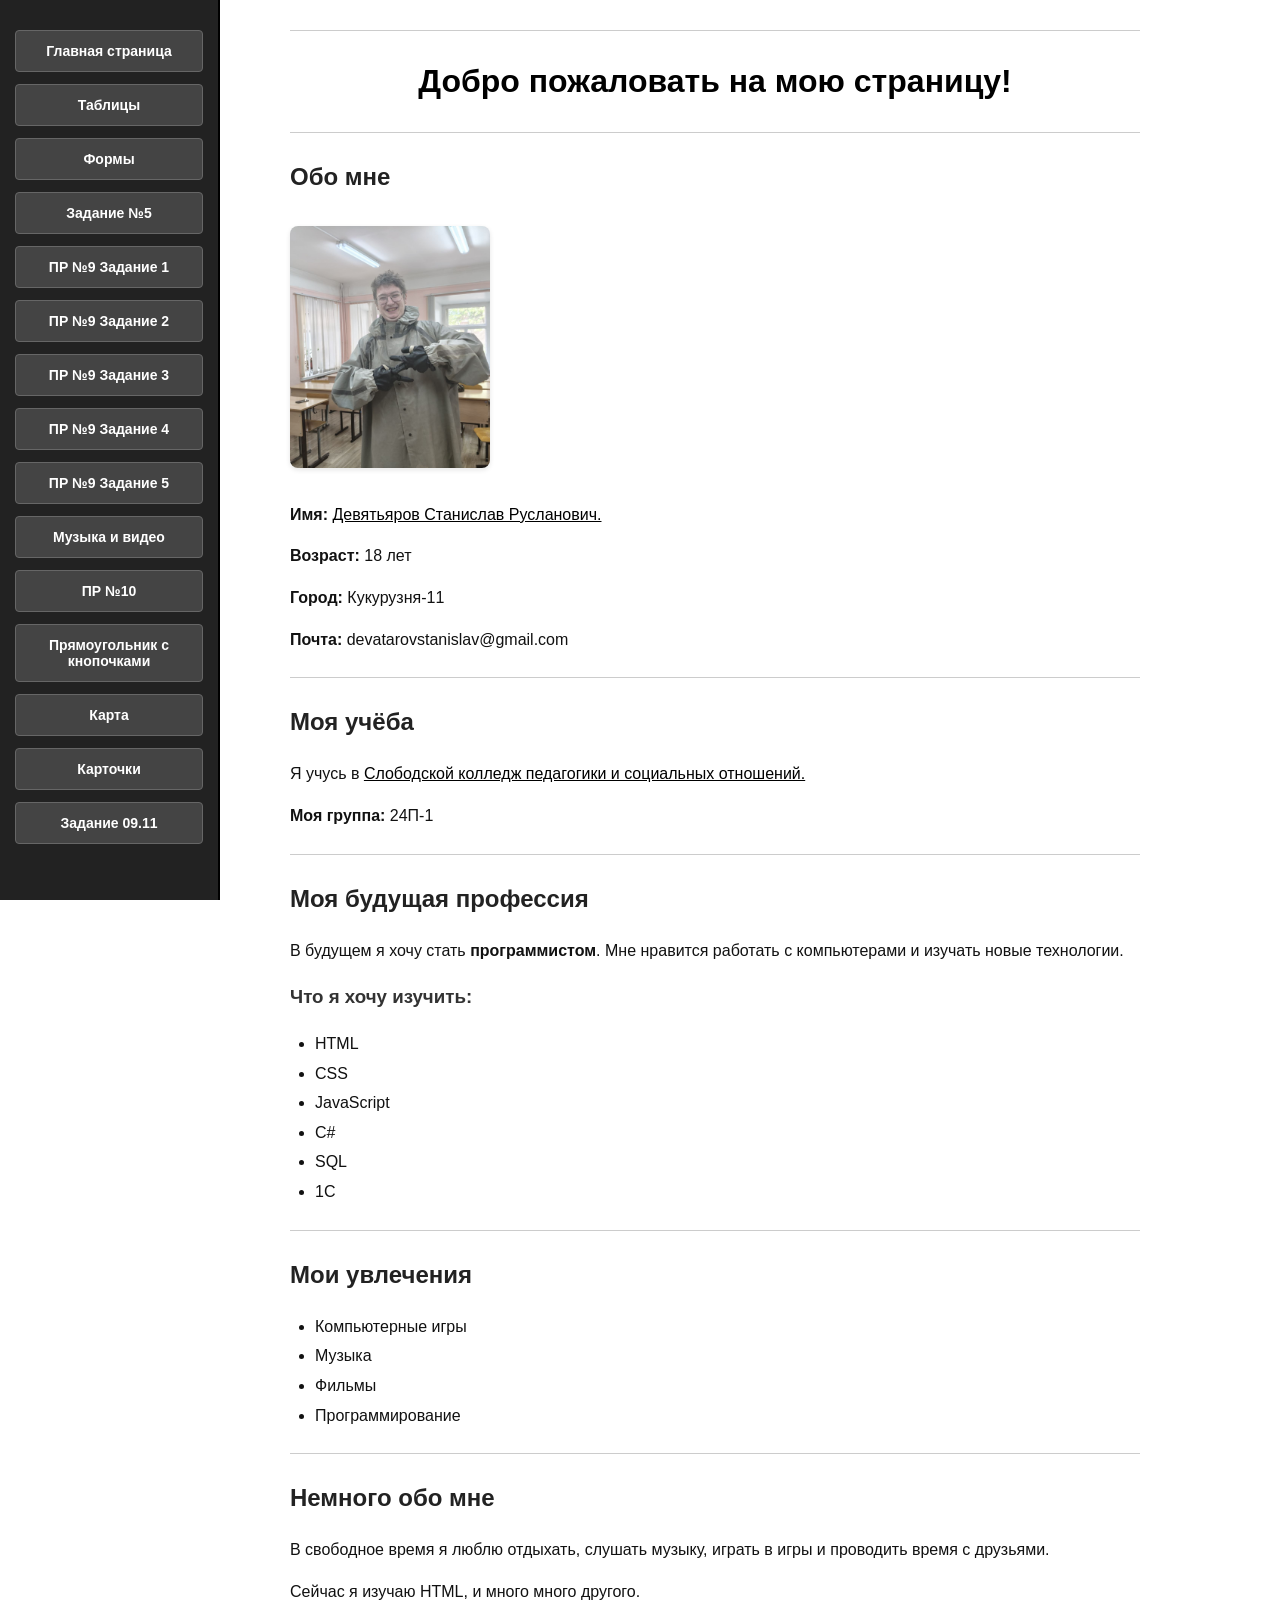
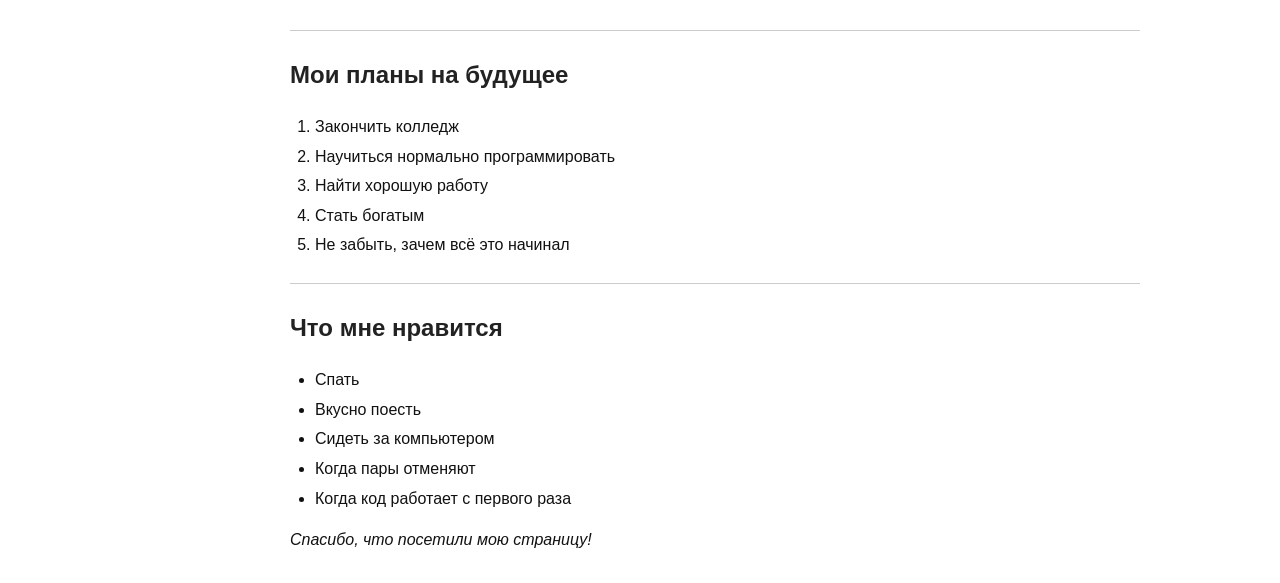
<file: index.html>
<!DOCTYPE html>
<html>

<head>
    <title>Моя страница</title>

    <link rel="stylesheet" href="style.css">

</head>

<hr>

<body>

<nav id="main-menu"></nav>
<script src="menu.js"></script>

<h1>Добро пожаловать на мою страницу!</h1>

<hr>

<h2>Обо мне</h2>

<img src="Media\Ya.jpg" width="200">

<p><b>Имя:</b> <a href="https://vk.ru/kubochel">Девятьяров Станислав Русланович.</a></p>
<p><b>Возраст:</b> 18 лет</p>
<p><b>Город:</b> Кукурузня-11</p>
<p><b>Почта:</b> devatarovstanislav@gmail.com</p>

<hr>

<h2>Моя учёба</h2>

<p>Я учусь в <a href="https://slobkoll.ru/">Слободской колледж педагогики и социальных отношений.</a></p>
<p><b>Моя группа:</b> 24П-1</p>

<hr>

<h2>Моя будущая профессия</h2>

<p>
В будущем я хочу стать <b>программистом</b>.
Мне нравится работать с компьютерами и изучать новые технологии.
</p>

<h3>Что я хочу изучить:</h3>

<ul>
    <li>HTML</li>
    <li>CSS</li>
    <li>JavaScript</li>
    <li>C#</li>
	<li>SQL</li>
	<li>1C</li>
</ul>

<hr>

<h2>Мои увлечения</h2>

<ul>
    <li>Компьютерные игры</li>
    <li>Музыка</li>
    <li>Фильмы</li>
    <li>Программирование</li>
</ul>

<hr>

<h2>Немного обо мне</h2>

<p>
В свободное время я люблю отдыхать, слушать музыку,
играть в игры и проводить время с друзьями.
</p>

<p>
Сейчас я изучаю HTML, и много много другого.
</p>

<hr>

<h2>Мои планы на будущее</h2>

<ol>
    <li>Закончить колледж</li>
    <li>Научиться нормально программировать</li>
    <li>Найти хорошую работу</li>
    <li>Стать богатым</li>
    <li>Не забыть, зачем всё это начинал</li>
</ol>

<hr>

<h2>Что мне нравится</h2>

<ul>
    <li>Спать</li>
    <li>Вкусно поесть</li>
    <li>Сидеть за компьютером</li>
    <li>Когда пары отменяют</li>
    <li>Когда код работает с первого раза</li>
</ul>

<p><i>Спасибо, что посетили мою страницу!</i></p>


</body>

</html>
</file>
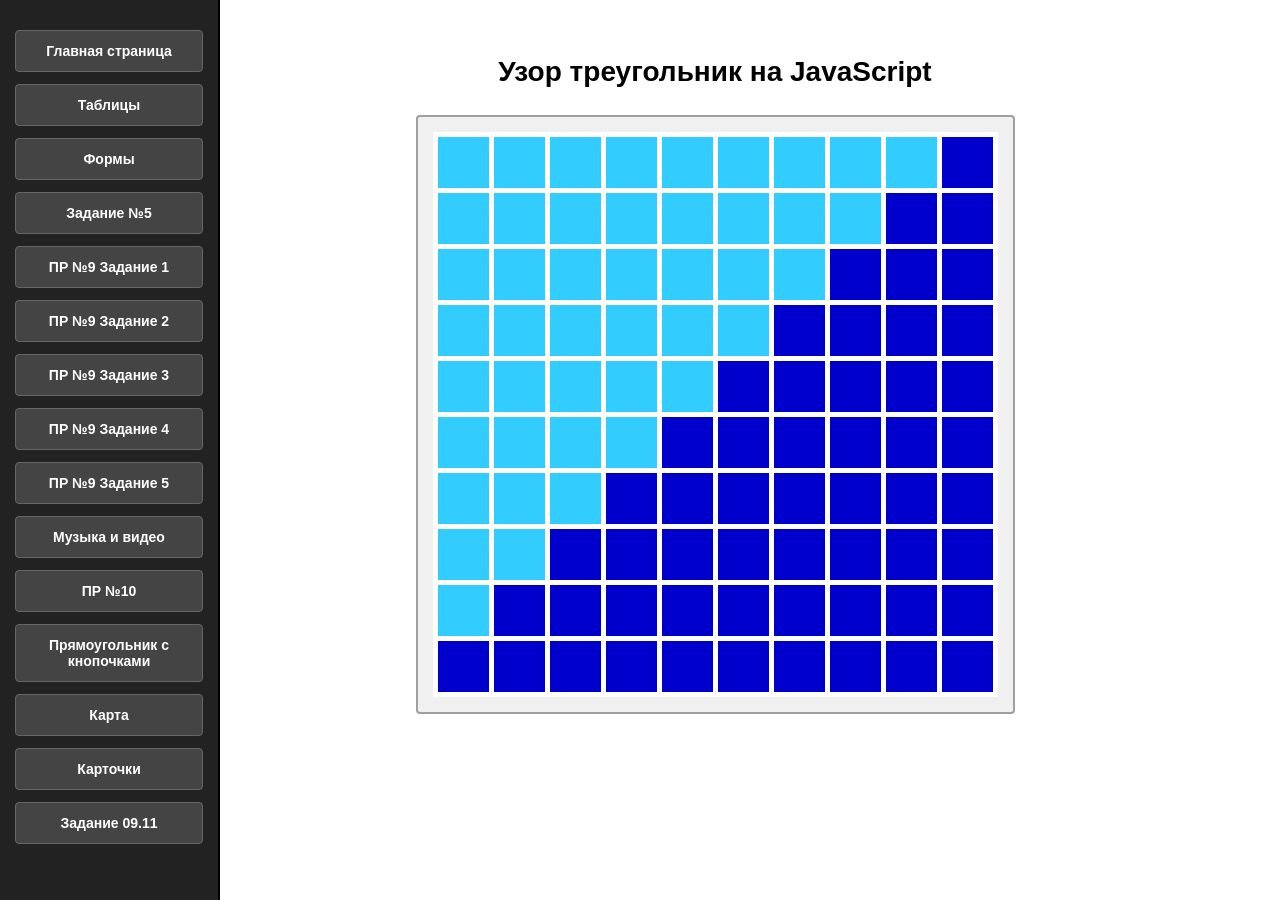
<file: Cube.html>
<!DOCTYPE html>
<html lang="ru">
<head>
    <meta charset="UTF-8">
    <title>Узор треугольник</title>
    <link rel="stylesheet" href="style.css">
    <style>
        body {
            font-family: Arial, sans-serif;
            text-align: center;
            background-color: #ffffff;
            color: #000000;
            margin-top: 50px;
        }
        h1 {
            font-size: 28px;
            font-weight: bold;
            margin-bottom: 20px;
        }
        .wrapper {
            display: inline-block;
            padding: 15px; 
            background: #f0f0f0; 
            border: 2px solid #a0a0a0; 
            border-radius: 4px; 
        }
        .pixel-table {
            border-collapse: collapse;
            margin: auto;
        }
        .pixel-table td {
            width: 35px;
            height: 35px;
            border: 5px solid #ffffff; 
        }
        .light-blue {
            background-color: #33ccff;
        }
        .dark-blue {
            background-color: #0000cc;
        }
    </style>
</head>
<body>
    <nav id="main-menu"></nav>
    <script src="menu.js"></script>

    <h1>Узор треугольник на JavaScript</h1>
    
    <div class="wrapper">
        <div id="table-container"></div>
    </div>

    <script>
        function generateTableGrid() {
            const size = 10;
            const container = document.getElementById('table-container');
            
            let table = document.createElement('table');
            table.className = 'pixel-table';

            for (let i = 0; i < size; i++) {
                let row = document.createElement('tr');
                
                for (let j = 0; j < size; j++) {
                    let cell = document.createElement('td');
                    
                    if (i + j >= size - 1) {
                        cell.className = 'dark-blue';
                    } else {
                        cell.className = 'light-blue';
                    }
                    
                    row.appendChild(cell);
                }
                
                table.appendChild(row);
            }

            container.appendChild(table);
        }

        document.addEventListener('DOMContentLoaded', generateTableGrid);
    </script>
</body>
</html>
</file>
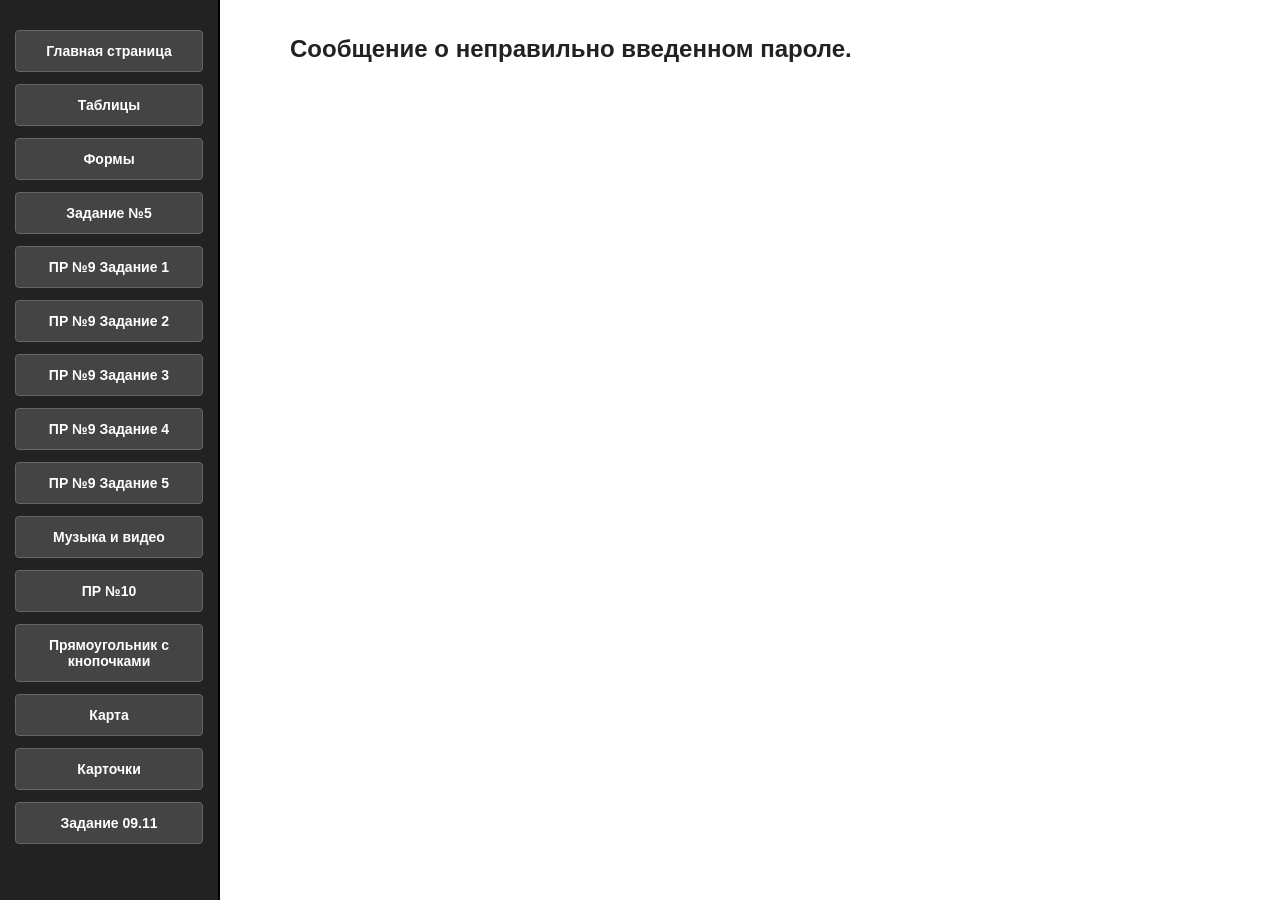
<file: Ex4.html>
<html> 
<head> 
    <title>Задание 1</title> 
</head> 

    <link rel="stylesheet" href="style.css">
	
<body> 

<nav id="main-menu"></nav>
<script src="menu.js"></script>

    <script language="JavaScript" type="text/JavaScript"> 
        
        var x, y;  
        
        x = parseInt(prompt("Введите значение х", '')); 
        y = parseInt(prompt("Введите значение у", ''));   
        
        if (x == y) {
            alert("Введенные числа равны!");
        } else if (y > x) {  
            alert("Максимальное число - y");  
        } else {  
            alert("Максимальное число - x");  
        }  

        
        var password = "123"; 
        
        var user_password = prompt("Введите пароль:", "");
        
        if (user_password == password) {
            document.write("<h2>Пароль верен!</h2>");
        } else {
            document.write("<h2>Сообщение о неправильно введенном пароле.</h2>");
        }
    </script> 
</body> 
</html>
</file>
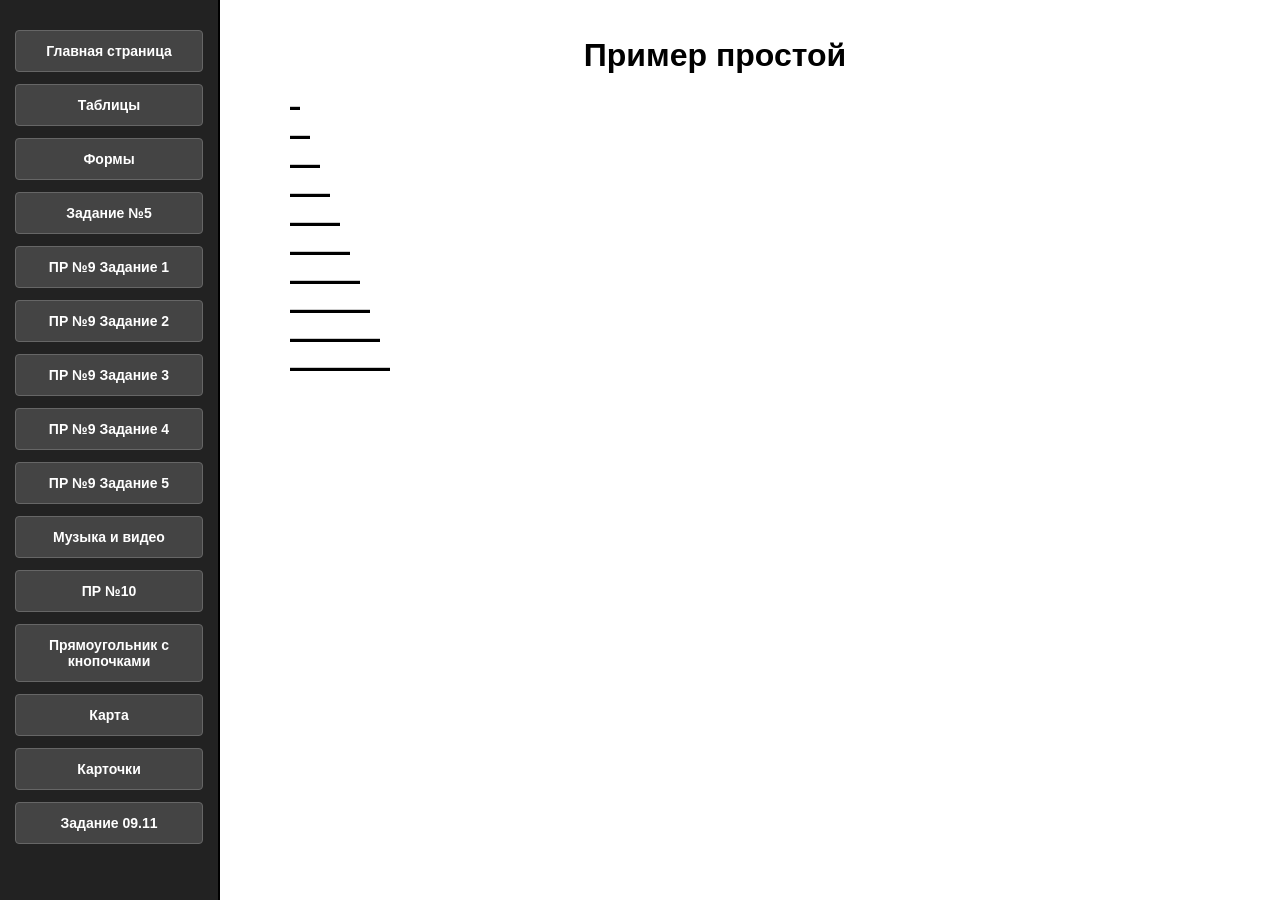
<file: Ex5.html>
<html> 
<head> 
    <title>Задание 2</title> 
</head> 

    <link rel="stylesheet" href="style.css">

<body> 

<nav id="main-menu"></nav>
<script src="menu.js"></script>

    <h1>Пример простой</h1> 
    
    <script language="JavaScript" type="text/JavaScript">
        function line(w) { 
            document.writeln("<hr align='center' width='" + w + "' size='5' color='black'>");  
        }  
        
        for (var i = 1; i <= 10; i++) {
            var currentWidth = i * 10;
            line(currentWidth); 
        }
    </script> 
</body> 
</html>
</file>
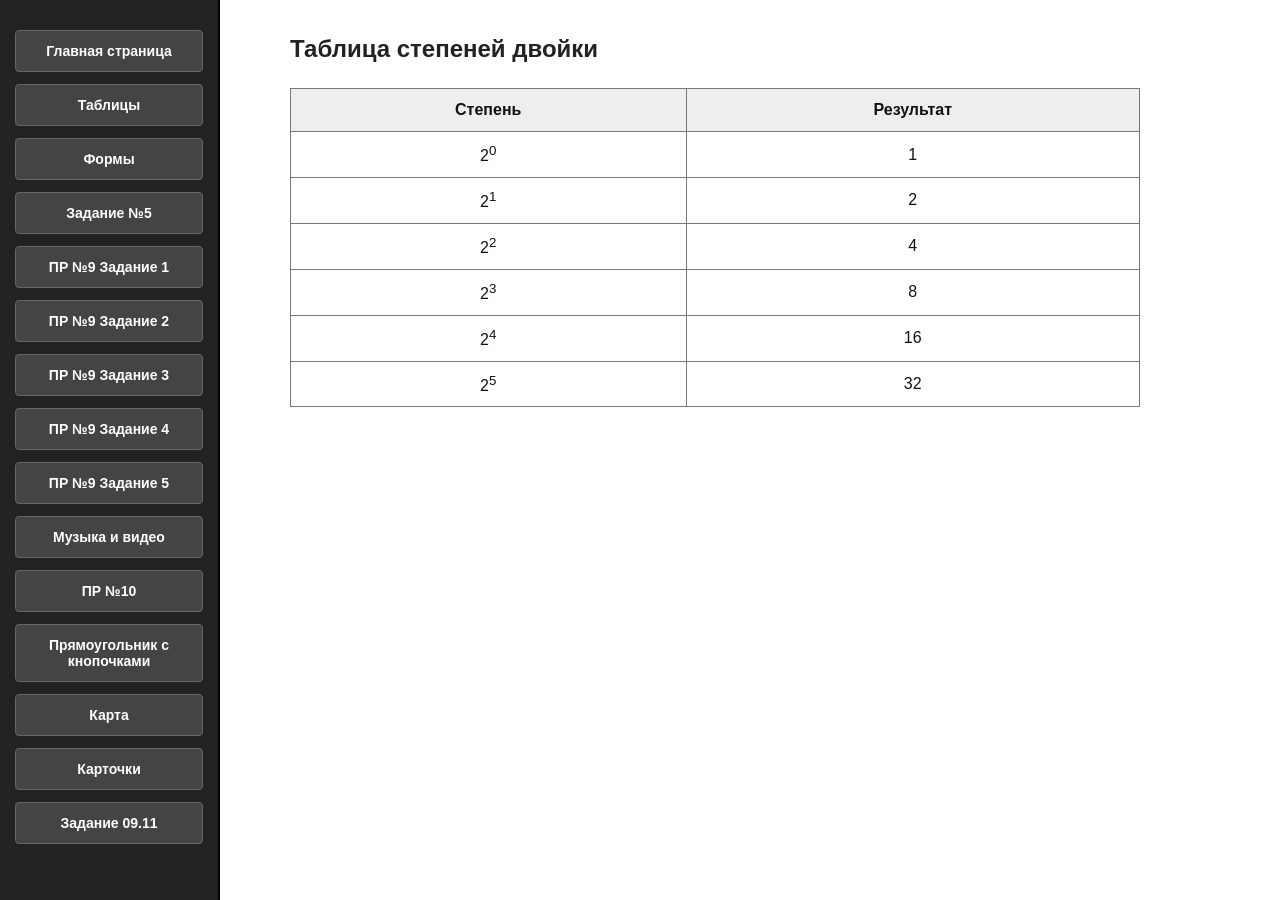
<file: Ex6.html>
<!DOCTYPE html>
<html lang="ru">
<head>
    <meta charset="UTF-8">
    <title>Задание 3 - Степени двойки</title>
</head>

<link rel="stylesheet" href="style.css">

<body>

<nav id="main-menu"></nav>
<script src="menu.js"></script>

    <h2>Таблица степеней двойки</h2>

    <script type="text/javascript">
        document.write("<table border='1' cellspacing='0' cellpadding='5'>");
        
        document.write("<tr bgcolor='lightgray'><th>Степень</th><th>Результат</th></tr>");

        for (var i = 0; i <= 5; i++) {

            var result = Math.pow(2, i);

            document.write(
                "<tr>",
                "<td align='center'>2<sup>", i, "</sup></td>", 
                "<td align='center'>", result, "</td>",
                "</tr>"
            );
        }

        document.write("</table>");
    </script>
    
</body>
</html>
</file>
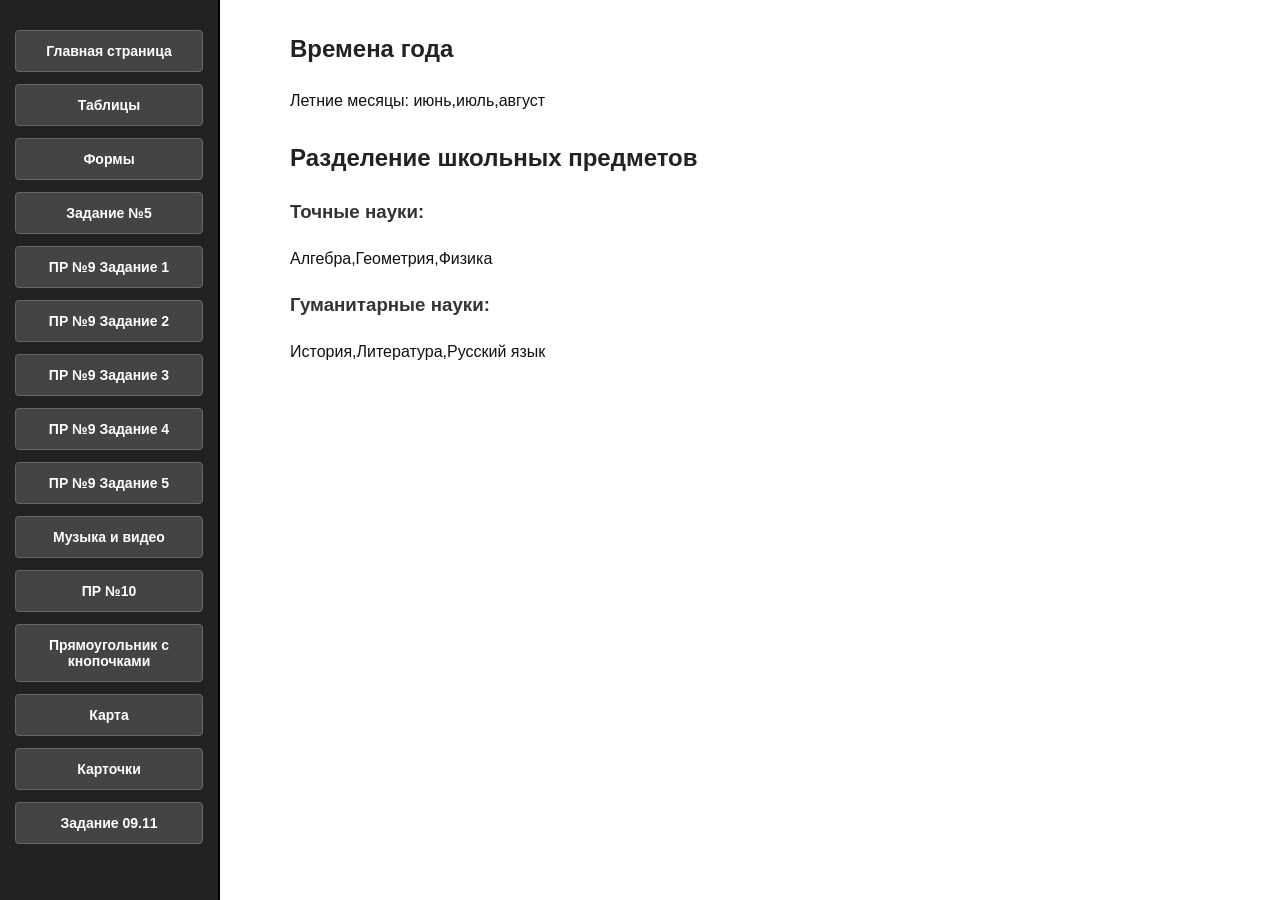
<file: Ex7.html>
<!DOCTYPE html>
<html lang="ru">
<head>
    <link rel="stylesheet" href="style.css">
    <title>Времена года и Школьные предметы</title>

    <script language="JavaScript" type="text/JavaScript">
        function showSubjects() {
            var subjects = new Array("Алгебра", "Геометрия", "Физика", "История", "Литература", "Русский язык");
            
            var exactSciences = subjects.slice(0, 3);
            var humanities = subjects.slice(3, 6);
            
            document.write("<h3>Точные науки:</h3>");
            document.write(exactSciences + "<br>");
            
            document.write("<h3>Гуманитарные науки:</h3>");
            document.write(humanities + "<br>");
        }
    </script>
</head>
<body>
    <nav id="main-menu"></nav>
    <script src="menu.js"></script>

    <h2>Времена года</h2>
    <script language="JavaScript" type="text/JavaScript">
        var year = new Array("декабрь", "январь", "февраль", "март", "апрель", "май", "июнь", "июль", "август", "сентябрь", "октябрь", "ноябрь");
        var summer = year.slice(6, 9);
        
        document.write("Летние месяцы: " + summer + "<br>");
    </script>

    <h2>Разделение школьных предметов</h2>
    <script language="JavaScript" type="text/JavaScript">
        showSubjects();  
    </script>
</body>
</html>
</file>
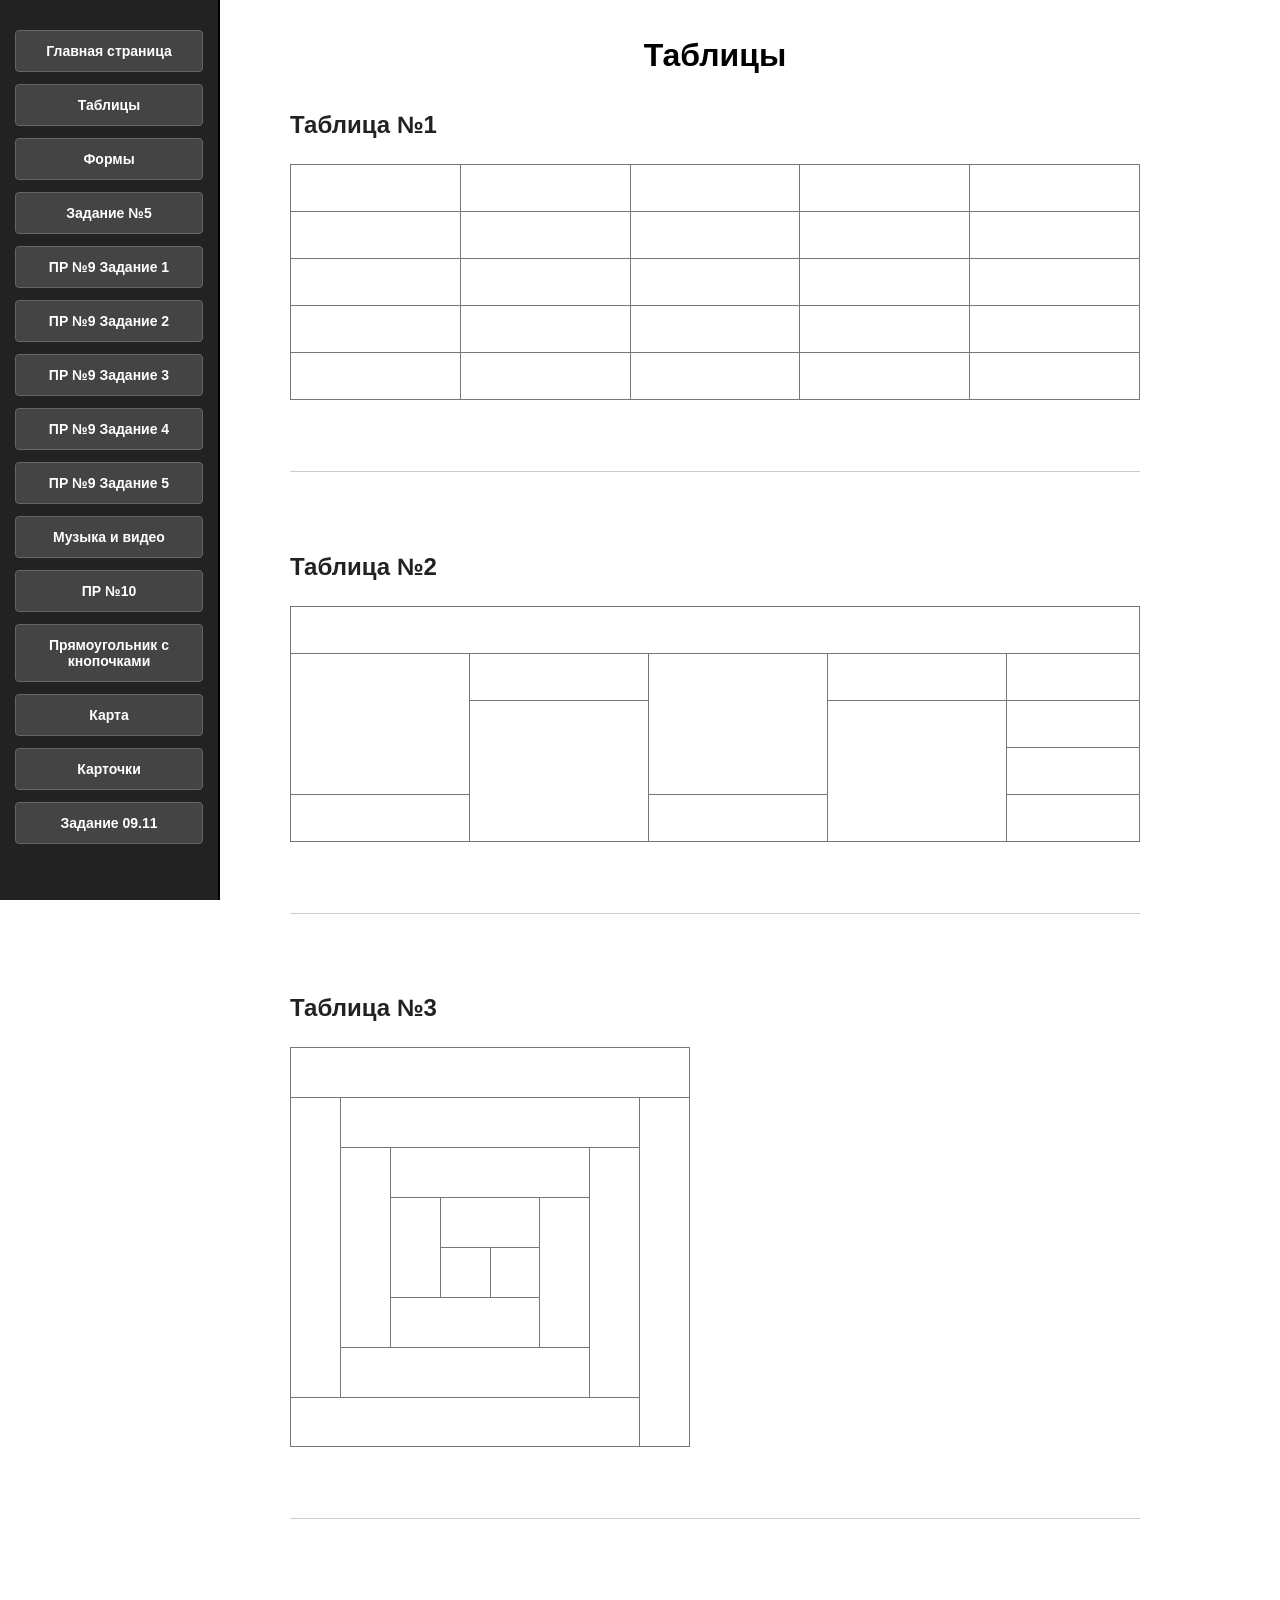
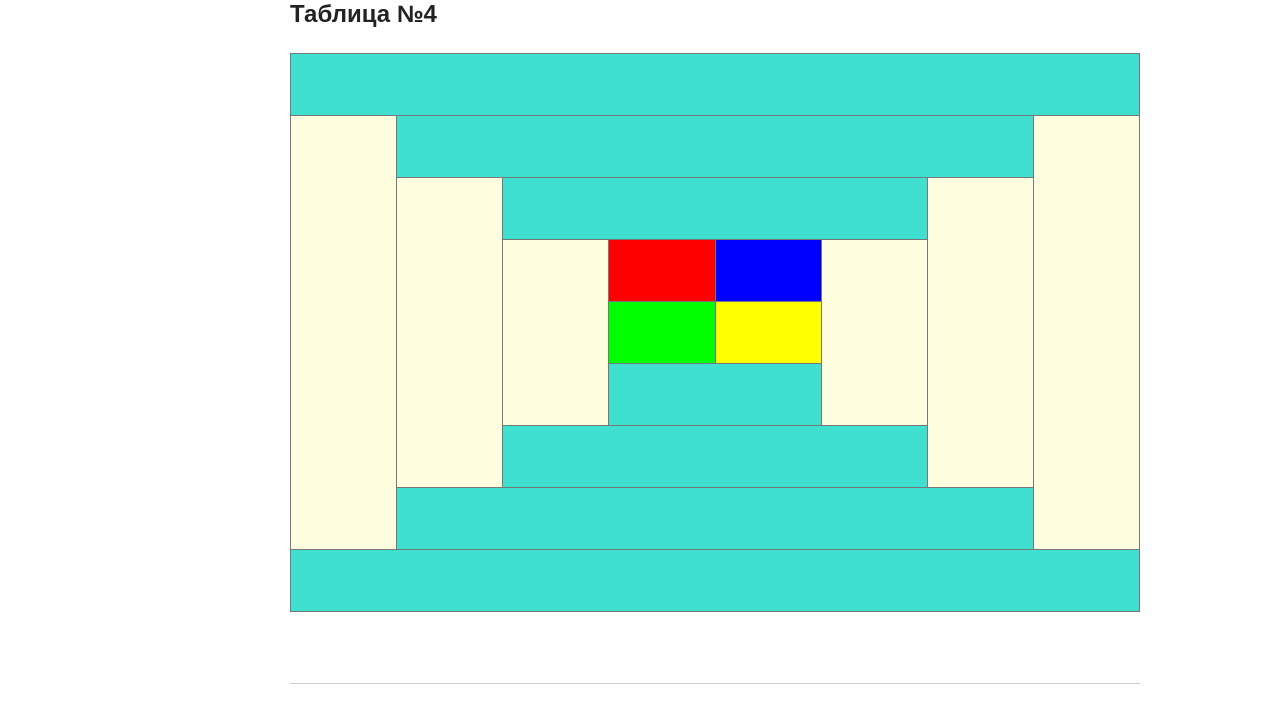
<file: Ex8.html>
<!DOCTYPE html>
<html lang="ru">
<head>

<link rel="stylesheet" href="style.css">

    <meta charset="UTF-8">
    <title>Задание 5 - Перенаправление</title>
    
    <script type="text/javascript">
    var browserInfo = navigator.userAgent;

    if (browserInfo.includes("YaBrowser")) {
        
        window.location.href = "index.html";
        
    } else {

        window.location.href = "Page_2.html";
        
    }
</script>
</head>
<body>

<nav id="main-menu"></nav>
<script src="menu.js"></script>

    <h2>Пожалуйста, подождите...</h2>
    <p>Идет проверка вашего браузера и перенаправление.</p>
</body>
</html>
</file>
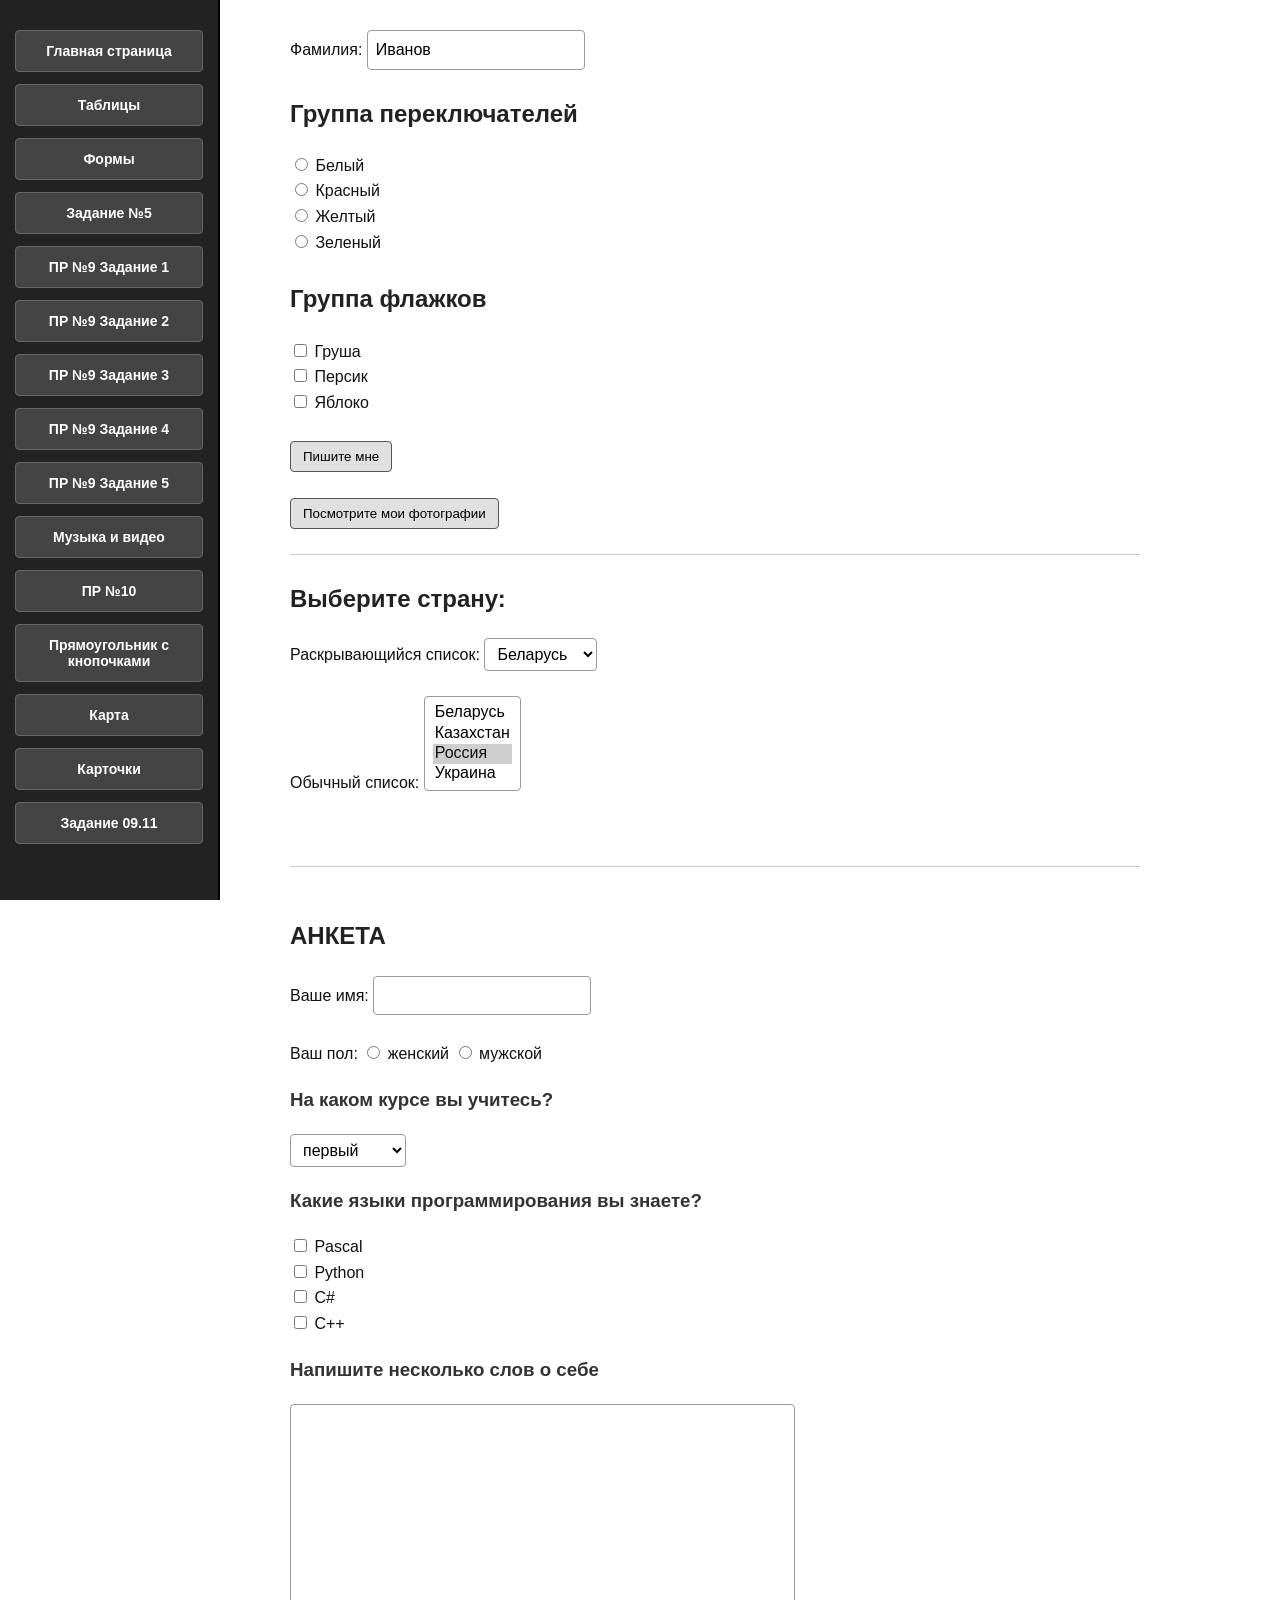
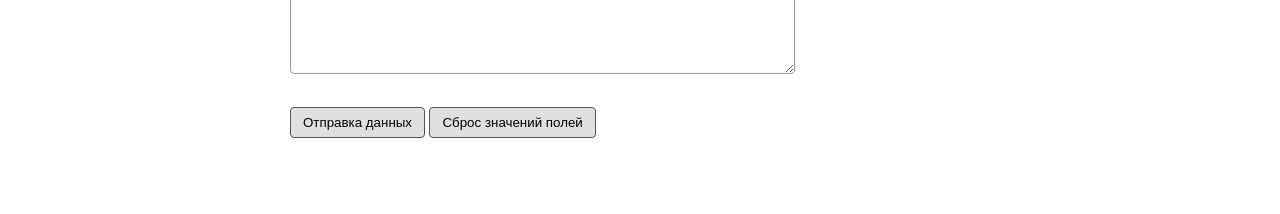
<file: Forms.html>
<!DOCTYPE html>
<html lang="ru">
<head>
    <meta charset="UTF-8">
    <title>Формы</title>
    <link rel="stylesheet" href="style.css">
</head>

<body>

<nav id="main-menu"></nav>
<script src="menu.js"></script>

<form>
    Фамилия:
    <input type="text" value="Иванов">

    <h2>Группа переключателей</h2>

    <input type="radio" name="color"> Белый<br>
    <input type="radio" name="color"> Красный<br>
    <input type="radio" name="color"> Желтый<br>
    <input type="radio" name="color"> Зеленый<br>

    <h2>Группа флажков</h2>

    <input type="checkbox"> Груша<br>
    <input type="checkbox"> Персик<br>
    <input type="checkbox"> Яблоко<br><br>

    <input type="button" value="Пишите мне"><br><br>
    <input type="button" value="Посмотрите мои фотографии">
</form>

<hr>

<form>
    <h2>Выберите страну:</h2>

    Раскрывающийся список:
    <select>
        <option>Беларусь</option>
        <option>Казахстан</option>
        <option>Россия</option>
        <option>Украина</option>
    </select>

    <br><br>

    Обычный список:
    <select size="4" multiple>
        <option>Беларусь</option>
        <option>Казахстан</option>
        <option selected>Россия</option>
        <option>Украина</option>
    </select>
</form>

<br>
<hr>

<div class="questionnaire-row">

<form id="questionnaire">
    <h2>АНКЕТА</h2>

    Ваше имя:
    <input type="text" id="name" name="name">

    <br><br>

    Ваш пол:
    <input type="radio" name="gender" value="женский"> женский
    <input type="radio" name="gender" value="мужской"> мужской

    <h3>На каком курсе вы учитесь?</h3>

    <select id="course" name="course">
        <option value="первый">первый</option>
        <option value="второй">второй</option>
        <option value="третий">третий</option>
        <option value="четвертый">четвертый</option>
    </select>

    <h3>Какие языки программирования вы знаете?</h3>

    <input type="checkbox" name="language" value="Pascal"> Pascal<br>
    <input type="checkbox" name="language" value="Python"> Python<br>
    <input type="checkbox" name="language" value="C#"> C#<br>
    <input type="checkbox" name="language" value="C++"> C++<br>

    <h3>Напишите несколько слов о себе</h3>

    <textarea id="about" name="about" rows="10" cols="50"></textarea>

    <br><br>

    <input type="submit" value="Отправка данных">
    <input type="reset" value="Сброс значений полей">
</form>

<div id="result" hidden>
    <h2>Введённые данные</h2>
    <p><strong>Имя:</strong> <span id="resultName"></span></p>
    <p><strong>Пол:</strong> <span id="resultGender"></span></p>
    <p><strong>Курс:</strong> <span id="resultCourse"></span></p>
    <p><strong>Языки программирования:</strong> <span id="resultLanguages"></span></p>
    <p><strong>О себе:</strong> <span id="resultAbout"></span></p>
</div>

</div>

<br>

<script>
    const form = document.getElementById('questionnaire');
    const result = document.getElementById('result');

    function showResult(data) {
        document.getElementById('resultName').textContent = data.name || 'не указано';
        document.getElementById('resultGender').textContent = data.gender || 'не указан';
        document.getElementById('resultCourse').textContent = data.course || 'не указан';
        document.getElementById('resultLanguages').textContent = data.languages.length
            ? data.languages.join(', ')
            : 'не указаны';
        document.getElementById('resultAbout').textContent = data.about || 'не указано';

        result.hidden = false;
    }

    form.addEventListener('submit', function (event) {
        event.preventDefault();

        const data = {
            name: document.getElementById('name').value.trim(),
            gender: document.querySelector('input[name="gender"]:checked')?.value || '',
            course: document.getElementById('course').value,
            languages: Array.from(
                document.querySelectorAll('input[name="language"]:checked')
            ).map(item => item.value),
            about: document.getElementById('about').value.trim()
        };

        localStorage.setItem('questionnaireData', JSON.stringify(data));
        showResult(data);
    });

    const savedData = localStorage.getItem('questionnaireData');

    if (savedData) {
        const data = JSON.parse(savedData);

        document.getElementById('name').value = data.name;
        document.getElementById('course').value = data.course;
        document.getElementById('about').value = data.about;

        if (data.gender) {
            const gender = document.querySelector(`input[name="gender"][value="${data.gender}"]`);
            if (gender) gender.checked = true;
        }

        data.languages.forEach(function (language) {
            const checkbox = document.querySelector(`input[name="language"][value="${language}"]`);
            if (checkbox) checkbox.checked = true;
        });

        showResult(data);
    }

    form.addEventListener('reset', function () {
        localStorage.removeItem('questionnaireData');
        result.hidden = true;
    });
</script>



</body>
</html>
</file>
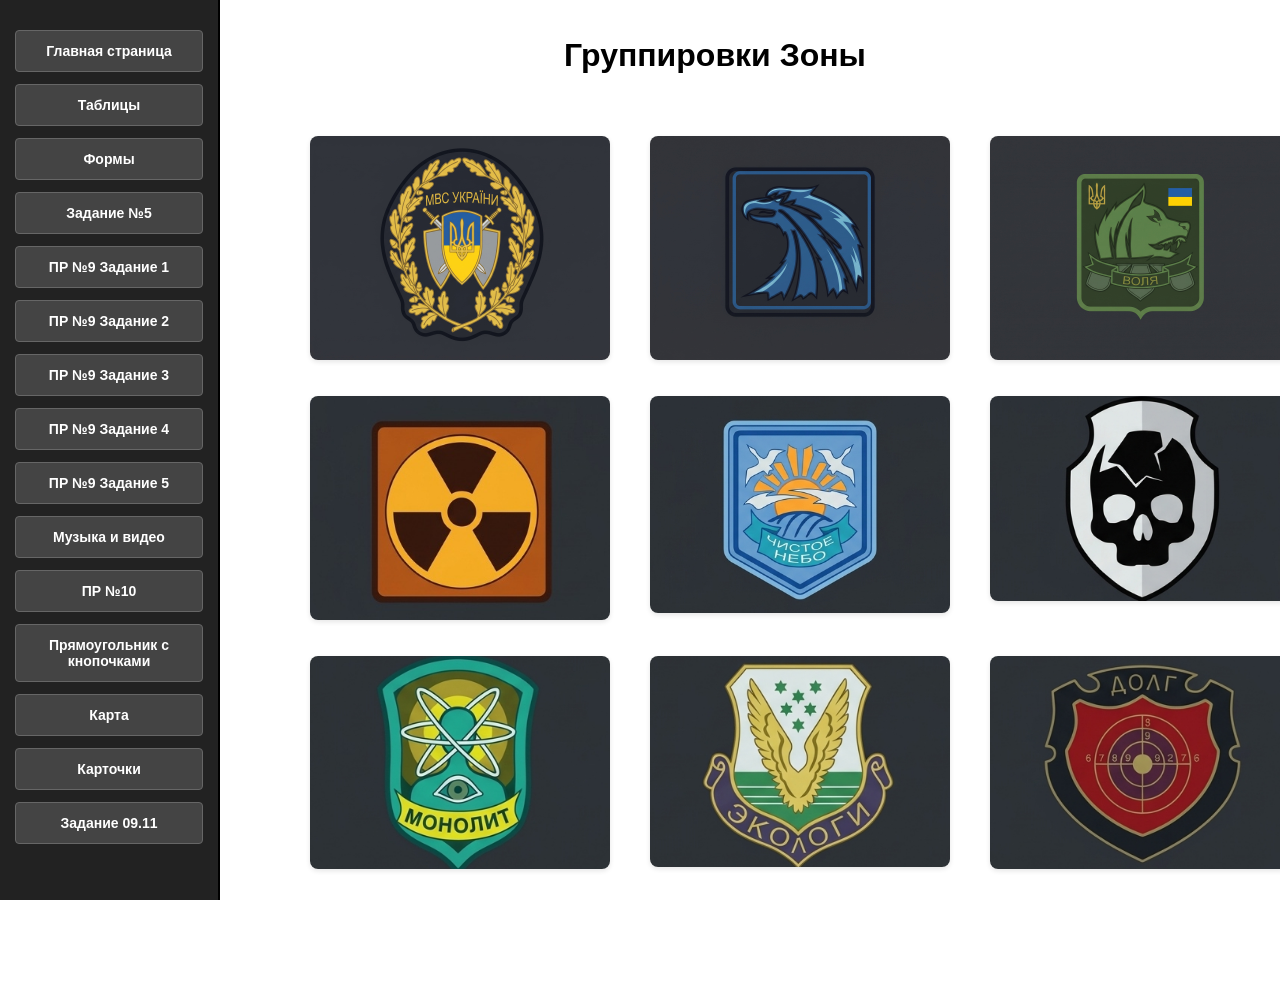
<file: image.html>
<!DOCTYPE html>
<html lang="ru">
<head>
<link rel="stylesheet" href="style.css">
<meta charset="utf-8">
<title>Группировки S.T.A.L.K.E.R.</title>
<style>
        .bas { position: relative; width: 1050px; height: 850px; margin: auto; }
        
        .im { 
            position: absolute; 
            width: 300px; 
            border-radius: 8px; 
            z-index: 1; 
            transition: all 1s ease; 
        }

/* Исходные точные координаты сетки 3x3 */
#i1 {left: 20px; top: 20px;}
#i2 {left: 360px; top: 20px;}
#i3 {left: 700px; top: 20px;}

#i4 {left: 20px; top: 280px;}
#i5 {left: 360px; top: 280px;}
#i6 {left: 700px; top: 280px;}

#i7 {left: 20px; top: 540px;}
#i8 {left: 360px; top: 540px;}
#i9 {left: 700px; top: 540px;}
</style>

<script>
        let y = 1;
        let activeImg = null;
        let isLocked = false;

        const originalCoords = {
            "i1": {left: 20, top: 20},
            "i2": {left: 360, top: 20},
            "i3": {left: 700, top: 20},
            "i4": {left: 20, top: 280},
            "i5": {left: 360, top: 280},
            "i6": {left: 700, top: 280},
            "i7": {left: 20, top: 540},
            "i8": {left: 360, top: 540},
            "i9": {left: 700, top: 540}
        };

        addEventListener("mouseover", (ev) => {
            if (y === 2 || isLocked) return;

            let e = ev.target;
            if (e.tagName == "IMG") {
                for (let i = 1; i < 10; i++) {
                    let b = "i" + i;
                    let el = document.getElementById(b);
                    if (el) {
                        if (e.id != b) {
                            el.style.opacity = 0.1;
                        } else {
                            el.style.opacity = 1; 
                        }
                    }
                }
            } else {
                for (let i = 1; i < 10; i++) {
                    let b = "i" + i;
                    let el = document.getElementById(b);
                    if (el) el.style.opacity = 1;
                }
            }
        });

        addEventListener("click", (ev) => {
            let e = ev.target;
            
            if (e.tagName == "IMG") {
                if (isLocked) return;

                isLocked = true;
                setTimeout(() => { isLocked = false; }, 1000);

                if (y == 1) {
                    activeImg = e; 
                    let t = activeImg.style;
                    y = 2;

                    for (let i = 1; i < 10; i++) {
                        let b = "i" + i;
                        if (activeImg.id != b) {
                            let p = document.getElementById(b).style;
                            p.opacity = 0; 
                            p.pointerEvents = "none"; 
                        }
                    }

                    t.zIndex = 2;
                    t.opacity = 1; 
                    t.width = 500 + "px"; 
                    t.left = 275 + "px";
                    t.top = 175 + "px";
                } 
                else {
                    if (activeImg) {
                        let t = activeImg.style;
                        y = 1;
                        

                        for (let i = 1; i < 10; i++) {
                            let b = "i" + i;
                            let p = document.getElementById(b).style;
                            p.opacity = 1; 
                            p.pointerEvents = "auto"; 
                        }


                        let pos = originalCoords[activeImg.id];
                        t.width = 300 + "px";
                        t.left = pos.left + "px";
                        t.top = pos.top + "px";
                        t.zIndex = 1;
                        
                        activeImg = null; 
                    }
                }
            }
        });
    </script>
</head>
<body>

    <nav id="main-menu"></nav>
    <script src="menu.js"></script>
    
    <h1 style="color: #000; text-align: center;">Группировки Зоны</h1>

<div class="bas">
    <img id="i1" class="im" src="Media/p1.jpg" alt="Военные">
    <img id="i2" class="im" src="Media/p2.jpg" alt="Наемники">
    <img id="i3" class="im" src="Media/p3.jpg" alt="Свобода">
    
    <img id="i4" class="im" src="Media/p4.jpg" alt="Одиночки">
    <img id="i5" class="im" src="Media/p5.png" alt="Чистое Небо">
    <img id="i6" class="im" src="Media/p6.png" alt="Бандиты">
    
    <img id="i7" class="im" src="Media/p7.png" alt="Монолит">
    <img id="i8" class="im" src="Media/p8.png" alt="Ученые">
    <img id="i9" class="im" src="Media/p9.png" alt="Долг">
</div>
</body>
</html>
</file>
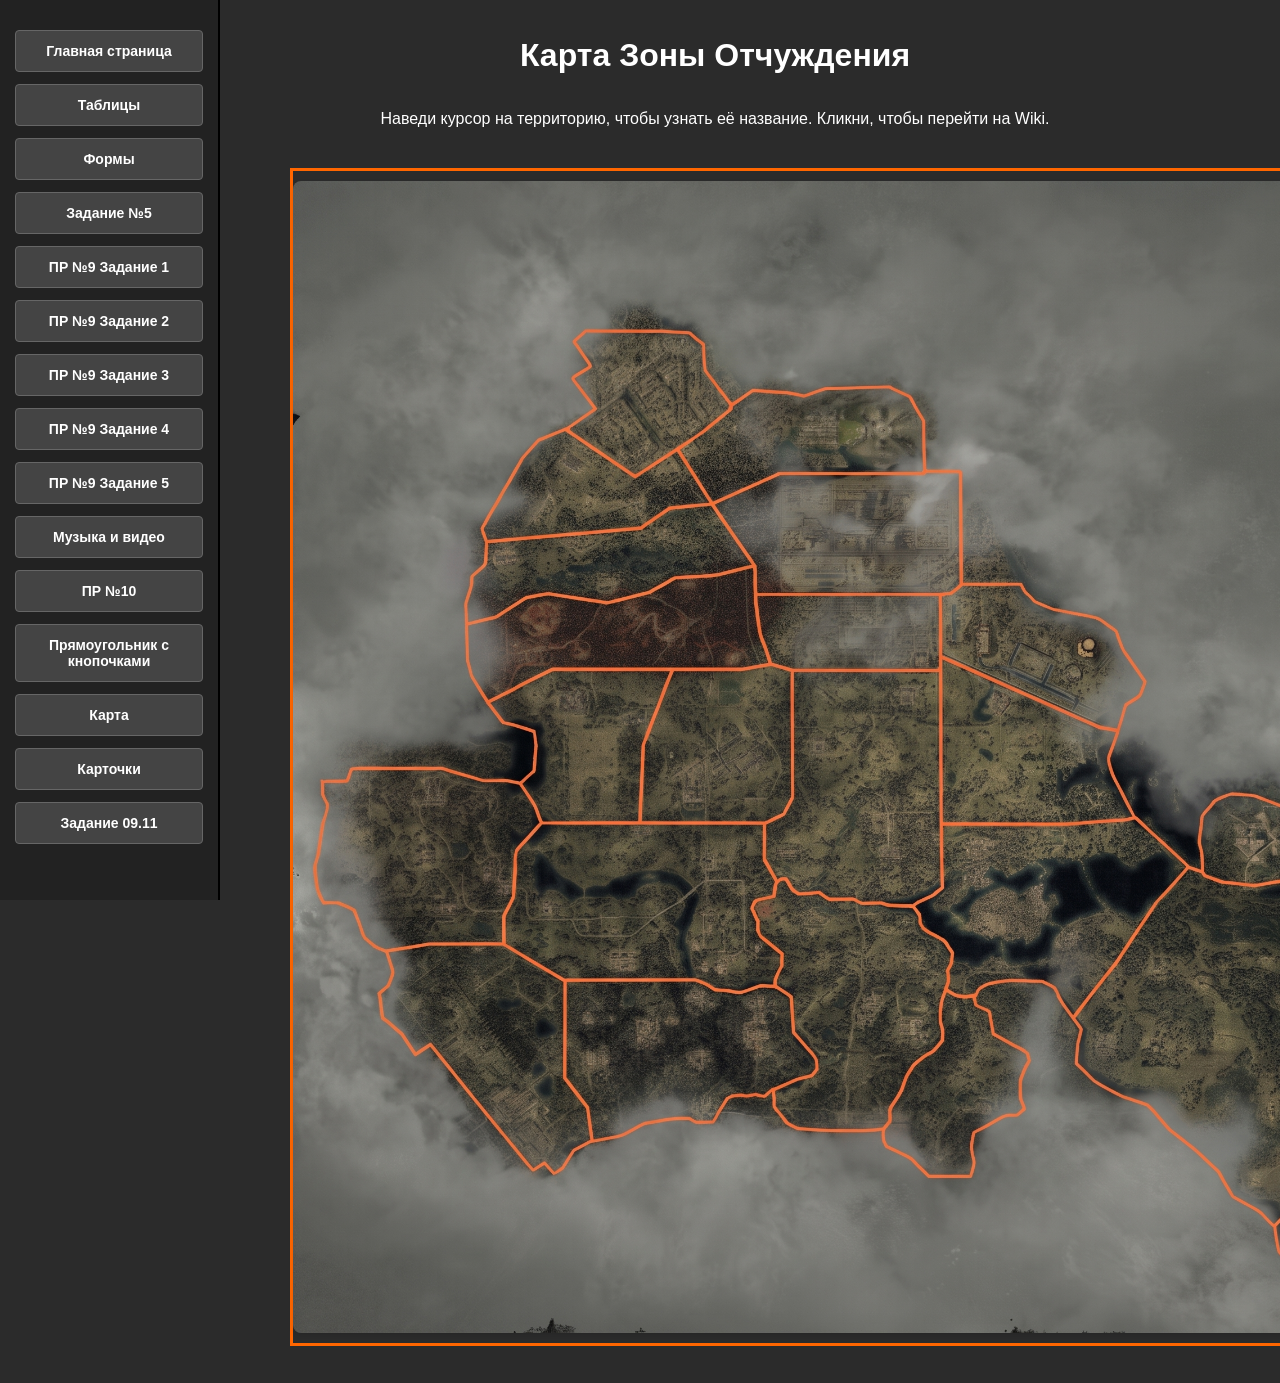
<file: map.html>
<!DOCTYPE html>
<html lang="ru">
<head>
    <link rel="stylesheet" href="style.css">
    <meta charset="UTF-8">
    <title>Интерактивная карта Зоны</title>
    <style>
        body {
            background-color: #2b2b2b; 
            text-align: center; 
            font-family: Arial, sans-serif;
        }
        h1, p {
            color: #ffffff;
        }
        .map-container {
            display: inline-block;
            border: 3px solid #ff6600; 
            margin-top: 20px;
            width: 90vw; 
            max-width: 1200px; 
        }
        img {
            display: block;
            width: 100%; 
            height: auto;
        }
    </style>
</head>
<body>

    <nav id="main-menu"></nav>
    <script src="menu.js"></script>

    <h1>Карта Зоны Отчуждения</h1>
    <p>Наведи курсор на территорию, чтобы узнать её название. Кликни, чтобы перейти на Wiki.</p>

    <div class="map-container">
        <img id="stalker-map" src="Media\Map.jpg" usemap="#zone_map" alt="Карта Сталкер">
    </div>

    <map name="zone_map">
        <area shape="poly" coords="859,1641,877,1609,928,1590,935,1559,893,1510,886,1448,864,1428,874,1396,872,1367,834,1336,819,1298,828,1280,852,1273,872,1244,893,1264,937,1269,963,1282,1001,1280,1029,1285,1069,1289,1102,1295,1129,1336,1160,1354,1172,1382,1150,1462,1154,1509,1136,1547,1100,1572,1080,1618,1062,1650,1049,1690,930,1686,888,1677,870,1659" href="https://stalker.fandom.com/ru/wiki/Малая_зона" target="_blank" title="Малая зона">
        <area shape="poly" coords="609,522,777,401,730,332,730,290,705,270,524,261,504,281,531,321,495,345,536,403,489,441" href="https://stalker.fandom.com/ru/wiki/Припять" target="_blank" title="Припять">
        <area shape="poly" coords="345,640,616,616,665,576,743,571,679,475,611,526,482,441,439,459,408,491,336,614" href="https://stalker.fandom.com/ru/wiki/Окрестности_«Юпитера»" target="_blank" title="Юпитер">
        <area shape="poly" coords="307,784,305,744,314,714,314,703,337,681,346,641,616,616,668,578,746,569,817,679,748,701,679,706,636,730,562,748,466,734,448,732,410,741,359,775" href="https://stalker.fandom.com/ru/wiki/Янов" target="_blank" title="Янов">
        <area shape="poly" coords="744,569,860,517,1123,517,1121,433,1092,379,1054,365,945,366,909,381,817,372,784,393,779,404,685,475" href="https://stalker.fandom.com/ru/wiki/Генераторы" target="_blank" title="Генераторы">
        <area shape="poly" coords="826,734,1152,732,1170,732,1190,716,1184,517,1124,513,866,520,748,573,820,679" href="https://stalker.fandom.com/ru/wiki/ЧАЭС" target="_blank" title="ЧАЭС">
        <area shape="poly" coords="350,922,318,877,307,792,357,777,410,741,451,732,551,750,625,734,676,703,739,703,819,679,820,723,822,770,831,810,849,855,795,868,678,864,460,864" href="https://stalker.fandom.com/ru/wiki/Рыжий_лес" target="_blank" title="Рыжий лес">
        <area shape="poly" coords="886,867,1148,867,1148,733,822,733,825,773,836,817,849,854" href="https://stalker.fandom.com/ru/wiki/Железный_лес" target="_blank" title="Железный лес">
        <area shape="poly" coords="1150,842,1148,732,1167,730,1187,714,1290,714,1315,745,1431,776,1460,798,1475,833,1510,888,1506,914,1482,925,1466,978,1424,967" href="https://stalker.fandom.com/ru/wiki/Градирня" target="_blank" title="Градирни">
        <area shape="poly" coords="442,1138,611,1138,620,1001,669,869,469,867,350,924,376,964,427,975,429,1050,405,1065" href="https://stalker.fandom.com/ru/wiki/Янтарь" target="_blank" title="Янтарь">
        <area shape="poly" coords="616,1134,838,1138,871,1127,890,1088,888,872,844,857,798,866,675,866,622,995" href="https://stalker.fandom.com/ru/wiki/Росток" target="_blank" title="Росток">
        <area shape="poly" coords="886,871,1150,869,1159,1258,1104,1285,1053,1287,1007,1285,956,1277,937,1268,886,1266,862,1241,840,1213,838,1142,871,1129,890,1098" href="https://stalker.fandom.com/ru/wiki/Свалка" target="_blank" title="Свалка">
        <area shape="poly" coords="152,1140,1150,848,1466,980,1449,1026,1495,1127,1367,1145" href="https://stalker.fandom.com/ru/wiki/Цементный_завод" target="_blank" title="Цементный завод">
        <area shape="poly" coords="165,1365,124,1343,110,1295,82,1282,53,1280,38,1212,60,1106,49,1066,86,1066,99,1042,258,1042,319,1058,337,1066,385,1069,409,1069,440,1137,396,1185,392,1260,374,1297,372,1357" href="https://stalker.fandom.com/ru/wiki/Малахит" target="_blank" title="Малахит">
        <area shape="poly" coords="480,1417,374,1351,374,1305,394,1268,392,1191,440,1143,836,1140,836,1193,857,1242,857,1268,825,1277,814,1290,827,1314,825,1332,866,1369,864,1391,855,1420,827,1428,792,1439,748,1435,719,1417" href="https://stalker.fandom.com/ru/wiki/Химзавод" target="_blank" title="Химзавод">
        <area shape="poly" coords="371,1360,486,1426,483,1598,524,1650,532,1705,486,1745,463,1765,456,1740,429,1759,247,1532,216,1547,173,1489,158,1443,184,1403,170,1365,242,1360" href="https://stalker.fandom.com/ru/wiki/Дуга" target="_blank" title="Дуга">
        <area shape="poly" coords="491,1425,712,1422,800,1447,851,1438,879,1453,888,1517,932,1563,928,1585,851,1622,774,1629,743,1675,701,1664,622,1675,587,1695,530,1702,528,1649,486,1596" href="https://stalker.fandom.com/ru/wiki/Сгоревший_лес" target="_blank" title="Сгоревший лес">
        <area shape="poly" coords="1497,1138,1589,1220,1387,1490,1348,1426,1282,1417,1205,1450,1165,1433,1167,1358,1104,1290,1152,1257,1154,1145" href="https://stalker.fandom.com/ru/wiki/Дикая_территория" target="_blank" title="Дикий остров">
        <area shape="poly" coords="1616,1225,1646,1245,1717,1247,1798,1228,1811,1170,1791,1129,1743,1107,1679,1089,1642,1100,1616,1144" href="https://stalker.fandom.com/ru/wiki/НИИЧАЗ" target="_blank" title="НИИЧАЗ">
        <area shape="poly" coords="1137,1768,1209,1770,1207,1744,1207,1687,1301,1652,1297,1608,1306,1555,1249,1520,1240,1483,1209,1452,1161,1445,1150,1500,1145,1546,1093,1588,1062,1663,1051,1704,1084,1729,1110,1742" href="https://stalker.fandom.com/ru/wiki/Кордон_(старый)" target="_blank" title="Кордон">
        <area shape="poly" coords="1389,1484,1587,1218,1679,1253,1802,1233,1936,1277,1965,1306,1976,1462,2046,1654,2044,1755,1912,1715,1846,1731,1747,1854,1671,1792,1532,1643,1449,1614,1396,1573,1400,1513" href="https://stalker.fandom.com/ru/wiki/Затон" target="_blank" title="Затон">
        <area shape="poly" coords="1747,1855,1796,1807,1846,1730,1903,1719,2046,1754,2046,1851,2046,2011,1945,1998,1903,2000,1774,1921,1750,1904,1750,1877" href="https://stalker.fandom.com/ru/wiki/Болота" target="_blank" title="Болота">
    </map>

    <script>
        function resizeMap() {
            var img = document.getElementById('stalker-map');
            var map = document.getElementsByName('zone_map')[0];
            var areas = map.getElementsByTagName('area');

            if (!img.naturalWidth) return;

            var ratio = img.clientWidth / img.naturalWidth;

            for (var i = 0; i < areas.length; i++) {
                if (!areas[i].dataset.originalCoords) {
                    areas[i].dataset.originalCoords = areas[i].coords;
                }
                
                var originalCoords = areas[i].dataset.originalCoords.split(',');
                var scaledCoords = [];
                
                for (var j = 0; j < originalCoords.length; j++) {
                    scaledCoords.push(Math.round(originalCoords[j] * ratio));
                }
                
                areas[i].coords = scaledCoords.join(',');
            }
        }

        window.addEventListener('load', resizeMap);
        window.addEventListener('resize', resizeMap);
    </script>
</body>
</html>
</file>
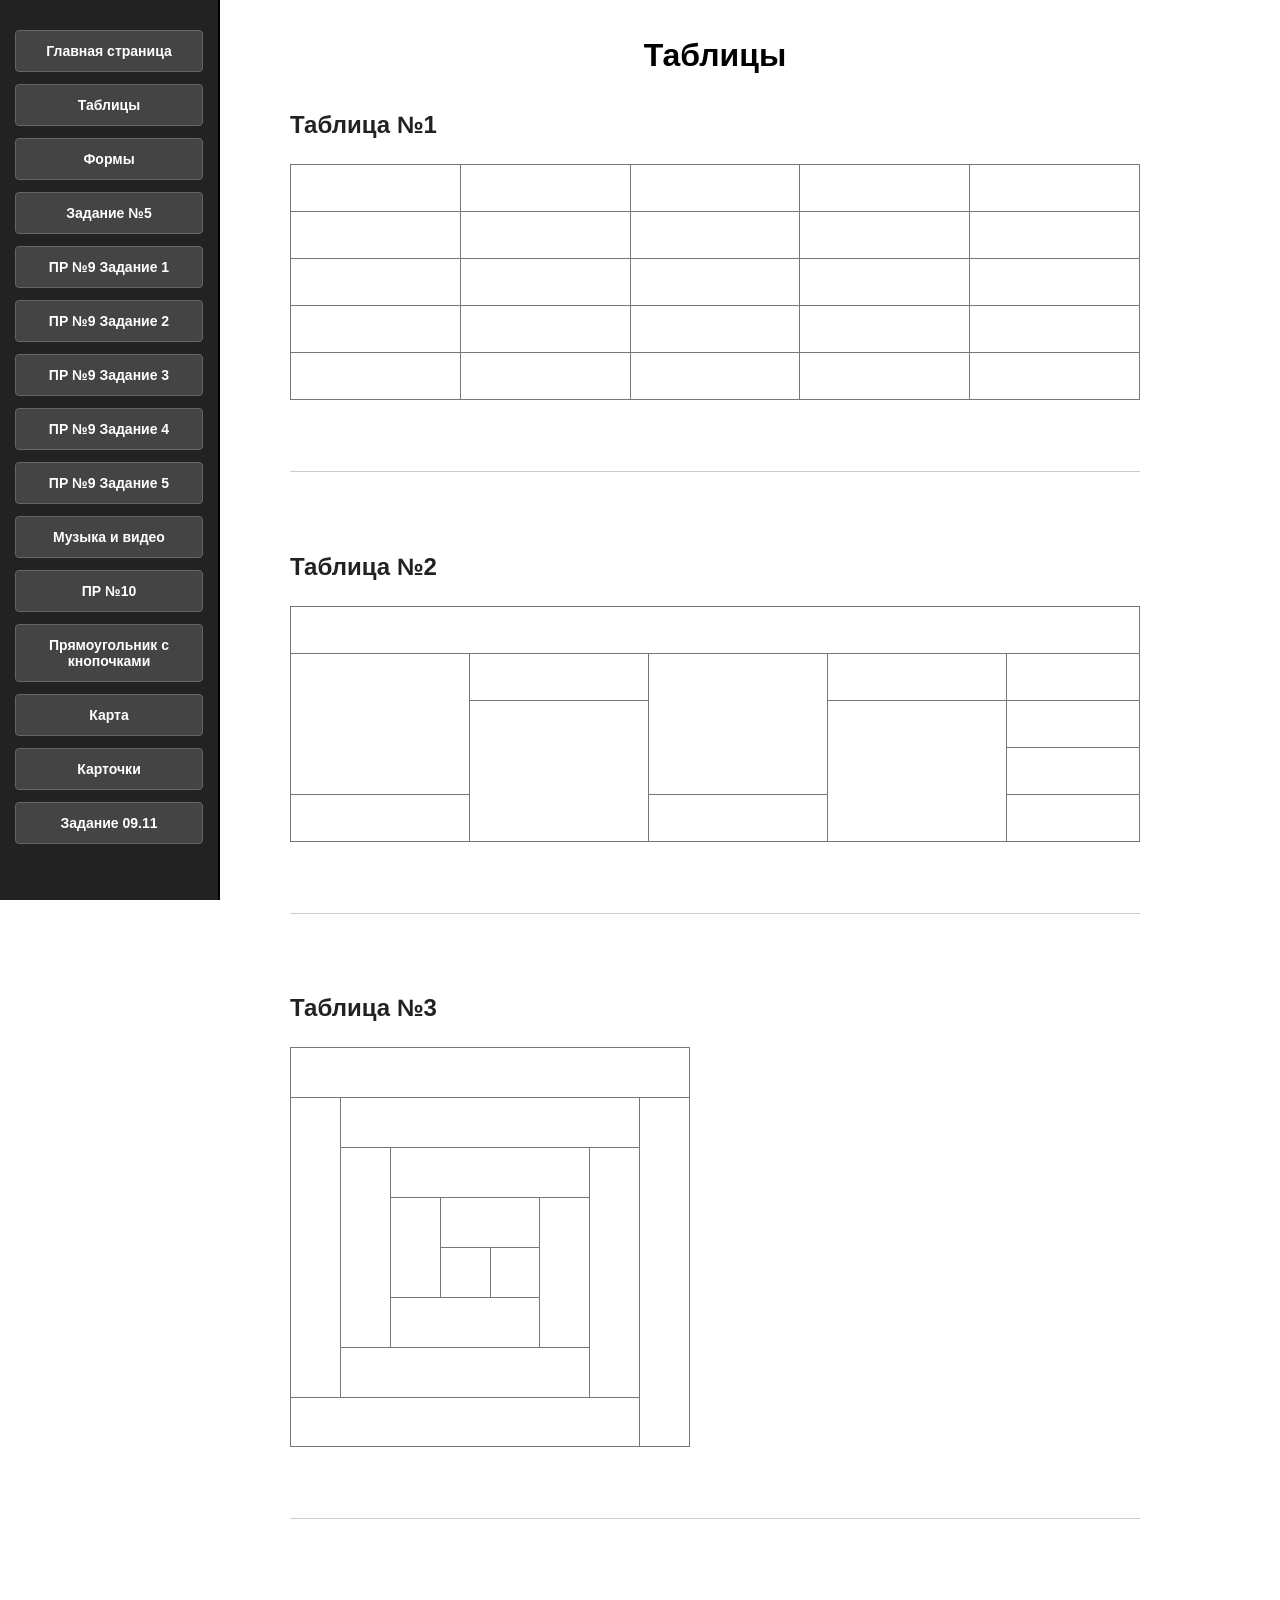
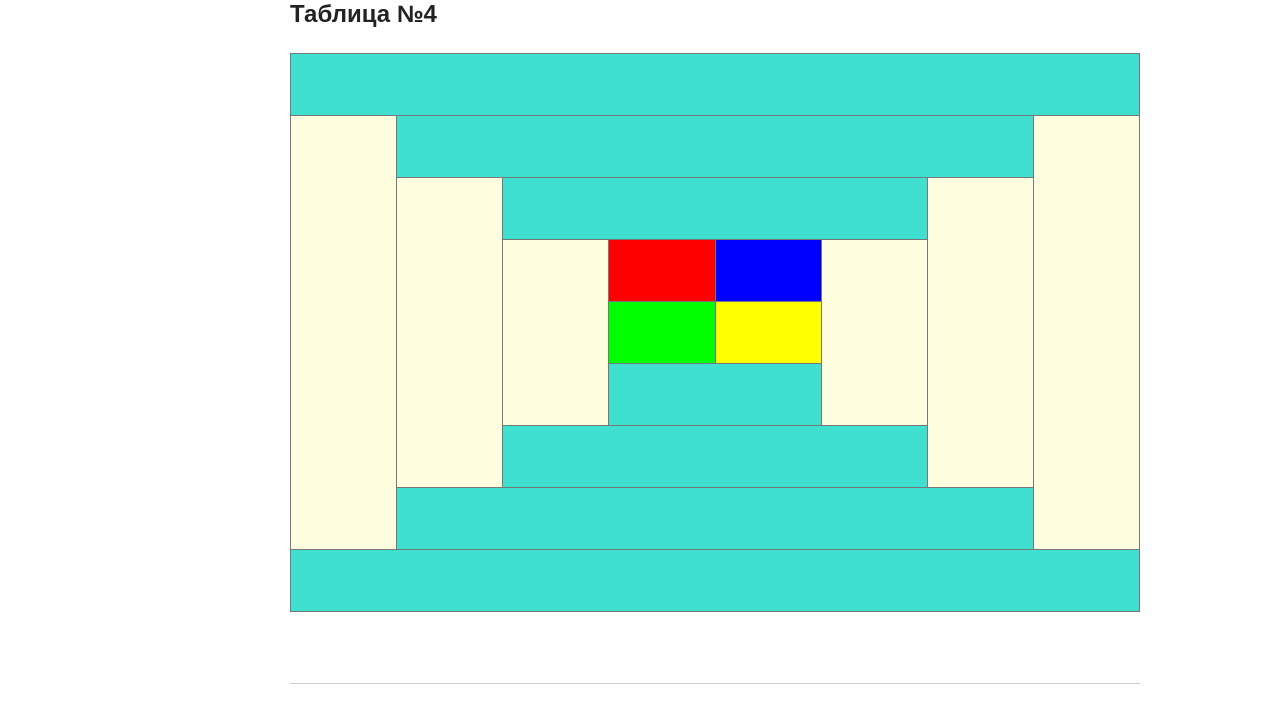
<file: Page_2.html>
<!DOCTYPE html>
<html>

<head>
    <meta charset="UTF-8">
    <title>Таблицы</title>
    <link rel="stylesheet" href="style.css">
</head>

<body>

<nav id="main-menu"></nav>
<script src="menu.js"></script>

<h1>Таблицы</h1>

<h2>Таблица №1</h2>

<table border="1" cellspacing="0" width="500">

    <tr>
        <td height="30"></td>
        <td></td>
        <td></td>
        <td></td>
        <td></td>
    </tr>

    <tr>
        <td height="30"></td>
        <td></td>
        <td></td>
        <td></td>
        <td></td>
    </tr>

    <tr>
        <td height="30"></td>
        <td></td>
        <td></td>
        <td></td>
        <td></td>
    </tr>

    <tr>
        <td height="30"></td>
        <td></td>
        <td></td>
        <td></td>
        <td></td>
    </tr>

    <tr>
        <td height="30"></td>
        <td></td>
        <td></td>
        <td></td>
        <td></td>
    </tr>

</table>


<br>
<hr>
<br>


<h2>Таблица №2</h2>

<table border="1" cellspacing="0" cellpadding="0" width="500">

    <tr>
        <td colspan="5" height="30"></td>
    </tr>

    <tr>
        <td rowspan="3" width="100"></td>

        <td width="100" height="30"></td>

        <td rowspan="3" width="100"></td>

        <td width="100"></td>

        <td width="70"></td>
    </tr>

    <tr>
        <td rowspan="3"></td>

        <td rowspan="3"></td>

        <td height="30"></td>
    </tr>

    <tr>
        <td height="30"></td>
    </tr>

    <tr>
        <td height="30"></td>

        <td></td>

        <td></td>
    </tr>

</table>


<br>
<hr>
<br>


<h2>Таблица №3</h2>

<table border="1" cellpadding="10" cellspacing="0" style="width: 400px; height: 400px; table-layout: fixed;">
        <tr>
            <td colspan="8"> </td>
        </tr>
		
        <tr>
            <td rowspan="6"> </td>
            <td colspan="6"> </td>
            <td rowspan="7"> </td>
        </tr>
		
        <tr>
            <td rowspan="4"> </td>
            <td colspan="4"> </td>
            <td rowspan="5"> </td>
        </tr>
		
        <tr>
            <td rowspan="2"> </td>
            <td colspan="2"> </td>
            <td rowspan="3"> </td>
        </tr>
		
        <tr>
            <td> </td>
            <td> </td>
        </tr>
		
        <tr>
            <td colspan="3"> </td>
        </tr>
		
        <tr>
            <td colspan="5"> </td>
        </tr>
		
        <tr>
            <td colspan="7"> </td>
        </tr>
    </table>


<br>
<hr>
<br>


<h2>Таблица №4</h2>

<table border="1" cellspacing="0" cellpadding="0" width="360">

    <tr bgcolor="turquoise">
        <td colspan="8" height="45"></td>
    </tr>

    <tr>
        <td rowspan="7" width="45" bgcolor="lightyellow"></td>

        <td colspan="6" height="45" bgcolor="turquoise"></td>

        <td rowspan="7" width="45" bgcolor="lightyellow"></td>
    </tr>

    <tr>
        <td rowspan="5" width="45" bgcolor="lightyellow"></td>

        <td colspan="4" height="45" bgcolor="turquoise"></td>

        <td rowspan="5" width="45" bgcolor="lightyellow"></td>
    </tr>

    <tr>
        <td rowspan="3" width="45" bgcolor="lightyellow"></td>

        <td width="45" height="45" bgcolor="red"></td>
        <td width="45" bgcolor="blue"></td>

        <td rowspan="3" width="45" bgcolor="lightyellow"></td>
    </tr>

    <tr>
        <td height="45" bgcolor="lime"></td>
        <td bgcolor="yellow"></td>
    </tr>

    <tr>
        <td colspan="2" height="45" bgcolor="turquoise"></td>
    </tr>

    <tr>
        <td colspan="4" height="45" bgcolor="turquoise"></td>
    </tr>

    <tr>
        <td colspan="6" height="45" bgcolor="turquoise"></td>
    </tr>

    <tr bgcolor="turquoise">
        <td colspan="8" height="45"></td>
    </tr>

</table>


<br>
<hr>

</body>

</html>
</file>
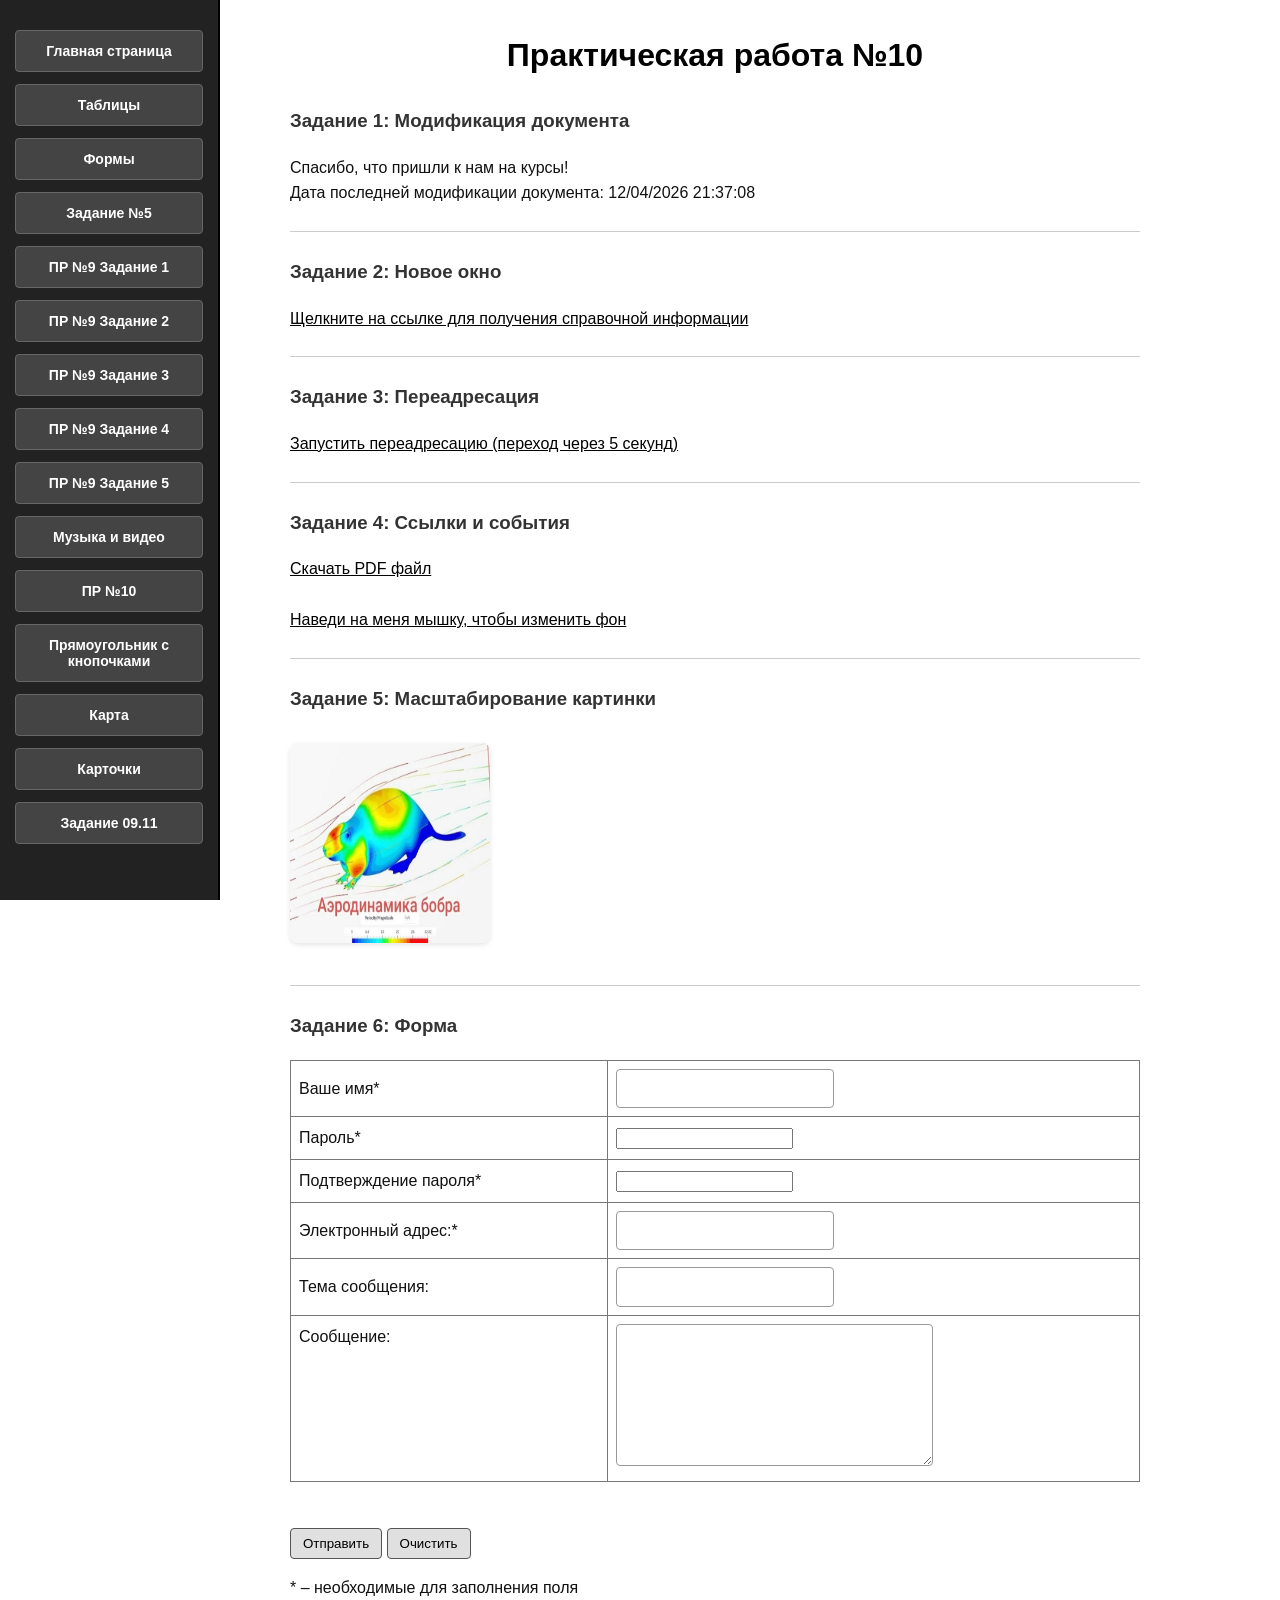
<file: Pr10.html>
<!DOCTYPE html>
<html lang="ru">
<head>
    <link rel="stylesheet" href="style.css">
    <meta charset="UTF-8">
    <title>Практическая работа №10</title>
    
    <script language="JavaScript">
        // Задание 2
        function openNewWindow() {
            window.open("", "", "width=500, height=500, resizable=yes");
        }

        // Задание 3
        function redirect() {
            window.location.href = "index.html";
        }
        function startRedirectTimer() {
            alert("Переадресация начнется через 5 секунд...");
            setTimeout("redirect()", 5000);
        }

        // Задание 5
        var originalWidth = 200;
        var originalHeight = 200;
        function zoomIn() {
            document.getElementById('myImage').width = originalWidth * 1.5;
            document.getElementById('myImage').height = originalHeight * 1.5;
        }
        function zoomOut() {
            document.getElementById('myImage').width = originalWidth;
            document.getElementById('myImage').height = originalHeight;
        }

        // Задание 6
        function validateForm() {
            var f = document.forms["myForm"];
            
            if (f.elements["username"].value == "") {
                alert("Пожалуйста, введите Ваше имя!");
                f.elements["username"].focus();
                return;
            }
            if (f.elements["pass1"].value.length <= 4) {
                alert("Пароль должен содержать больше 4-х символов!");
                f.elements["pass1"].focus();
                return;
            }
            if (f.elements["pass1"].value != f.elements["pass2"].value) {
                alert("Введенные пароли не совпадают!");
                f.elements["pass2"].focus();
                return;
            }
            if (f.elements["email"].value == "" || f.elements["email"].value.indexOf('@') == -1) {
                alert("Введите корректный электронный адрес, содержащий символ '@'!");
                f.elements["email"].focus();
                return;
            }
            if (f.elements["message"].value.length <= 10) {
                alert("Сообщение должно содержать больше 10 символов!");
                f.elements["message"].focus();
                return;
            }
            
            alert("Все данные введены верно! Форма готова к отправке.");
        }
    </script>
</head>

<body bgcolor="#E7E6D8" text="red">
<nav id="main-menu"></nav>
<script src="menu.js"></script>

    <h1>Практическая работа №10</h1>

    <h3>Задание 1: Модификация документа</h3>
    <script language="JavaScript" type="text/JavaScript">
        document.write("Спасибо, что пришли к нам на курсы!<br>");
        document.write("Дата последней модификации документа: " + document.lastModified);
    </script>
    <hr>

    <h3>Задание 2: Новое окно</h3>
    <a href="#" onclick="openNewWindow();">Щелкните на ссылке для получения справочной информации</a>
    <hr>

    <h3>Задание 3: Переадресация</h3>
    <a href="#" onclick="startRedirectTimer();">Запустить переадресацию (переход через 5 секунд)</a>
    <hr>

    <h3>Задание 4: Ссылки и события</h3>
    <a href="Media\Kirgizova_WEB-TEKhNOLOGII_ot_teorii_k_praktike.pdf" ">Скачать PDF файл</a><br><br>
    <a href="#" onmouseover="document.bgColor='red';" onmouseout="document.bgColor='#E7E6D8';">Наведи на меня мышку, чтобы изменить фон</a>
    <hr>

    <h3>Задание 5: Масштабирование картинки</h3>
    <img id="myImage" src="Media\bober.jpg" width="200" height="200" onmouseover="zoomIn();" onmouseout="zoomOut();">
    <hr>

    <h3>Задание 6: Форма</h3>
    <form name="myForm">
        <table>
            <tr>
                <td>Ваше имя*</td>
                <td><input type="text" name="username"></td>
            </tr>
            <tr>
                <td>Пароль*</td>
                <td><input type="password" name="pass1"></td>
            </tr>
            <tr>
                <td>Подтверждение пароля*</td>
                <td><input type="password" name="pass2"></td>
            </tr>
            <tr>
                <td>Электронный адрес:*</td>
                <td><input type="text" name="email"></td>
            </tr>
            <tr>
                <td>Тема сообщения:</td>
                <td><input type="text" name="subject"></td>
            </tr>
            <tr>
                <td valign="top">Сообщение:</td>
                <td><textarea name="message" rows="5" cols="30"></textarea></td>
            </tr>
        </table><br>
        <input type="button" value="Отправить" onclick="validateForm();">
        <input type="reset" value="Очистить">
        <p>* – необходимые для заполнения поля</p>
    </form>

</body>
</html>
</file>
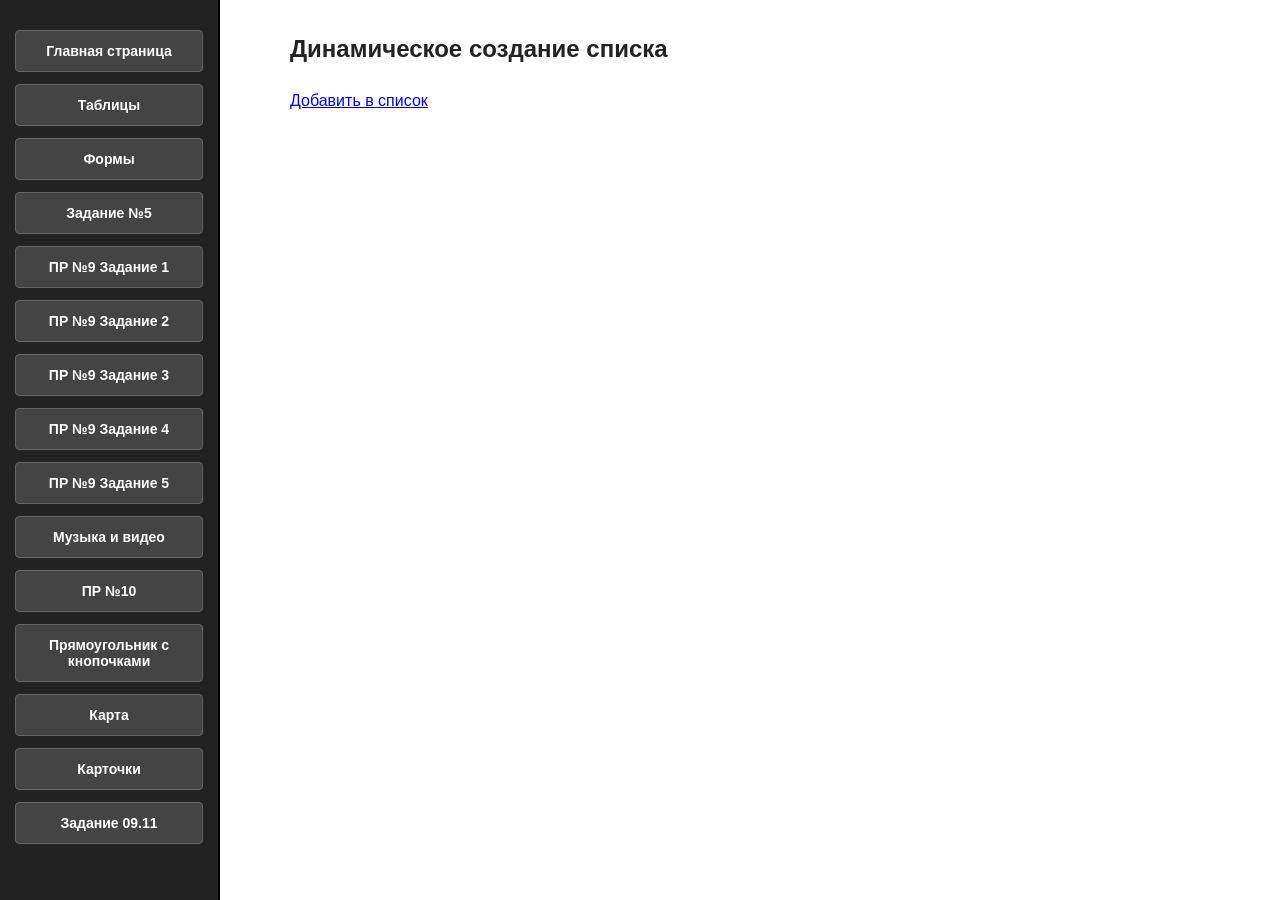
<file: practice5.html>
<!DOCTYPE html>
<head>
    <meta charset="UTF-8">
    <title>Практическая работа №5</title>

    <link rel="stylesheet" href="style.css">
    
    <script type="text/javascript">
        var arr = ["Сидорович", "Воронин", "Лукаш", "Харон", "Борода"];
        var counter = 0;
        
        function add_to_list() {
            if (typeof(arr[counter]) != "undefined") {
                var list = document.getElementById('list');
                var li = document.createElement('LI');
                li.innerHTML = arr[counter];
                list.appendChild(li);
                counter++;
            }
        }
    </script>
</head>
<body>

    <nav id="main-menu"></nav>
	<script src="menu.js"></script>

    <h2>Динамическое создание списка</h2>

    <p onclick="add_to_list()" style="color: blue; text-decoration: underline; cursor: pointer;"> 
        Добавить в список
    </p>

    <ul id="list"></ul>

</body>
</html>
</file>
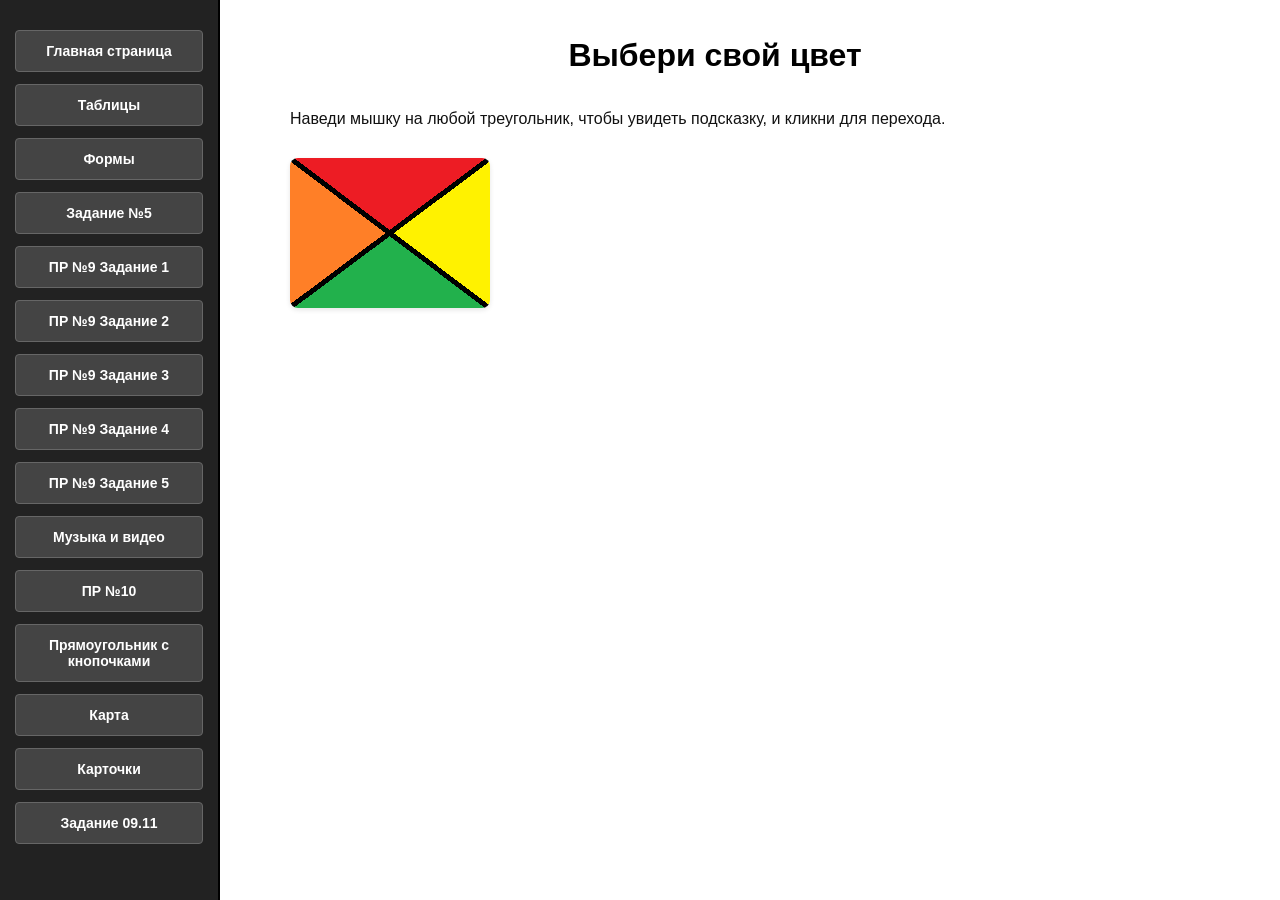
<file: rect.html>
<!DOCTYPE html>
<html lang="ru">
<head>
	<link rel="stylesheet" href="style.css">
    <meta charset="UTF-8">
    <title>Карта с треугольниками</title>
</head>
<body>

	<nav id="main-menu"></nav>
    <script src="menu.js"></script>

    <h1>Выбери свой цвет</h1>
    <p>Наведи мышку на любой треугольник, чтобы увидеть подсказку, и кликни для перехода.</p>

    <img src="Media\rect.png" usemap="#colors_map" alt="Цветные треугольники" border="0">

    <map name="colors_map">

        <area shape="poly" coords="5,0,196,1,100,72" href="index.html" title="Перейти на главную страницу" alt="Красный">

        <area shape="poly" coords="105,75,200,3,200,148" href="song.html" title="Перейти на страницу с песнями и видео" alt="Желтый">

        <area shape="poly" coords="5,148,98,77,193,149" href="map.html" title="Перейти на страницу с картой" alt="Зеленый">

        <area shape="poly" coords="1,146,96,75,1,4" href="Forms.html" title="Перейти на страницу с формой" alt="Оранжевый">
    </map>

</body>
</html>
</file>
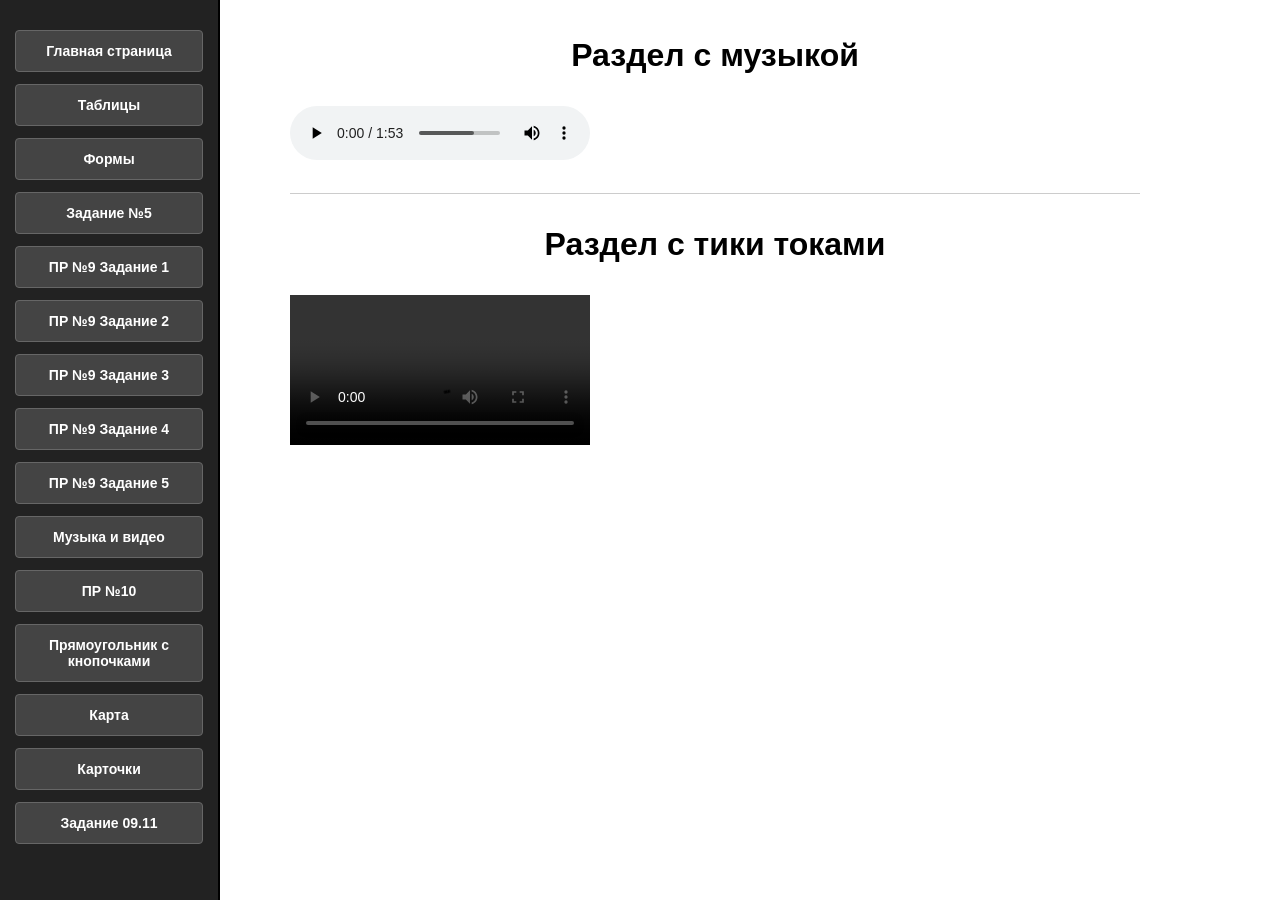
<file: song.html>
<!DOCTYPE html>
<html>

<head>
    <title>Музыка и видео</title>

    <link rel="stylesheet" href="style.css">

</head>

<body>

    <nav id="main-menu"></nav>
	<script src="menu.js"></script>

        <h1>Раздел с музыкой</h1>

            <audio controls>
                <source src="Media\chiki-briki.mp3" type="audio/mp3">
                К сожалению, ваш браузер не поддерживает воспроизведение музыки.
            </audio>
			
<hr>

		<h1>Раздел с тики токами</h1>	
			<video src = "Media\video.mp4" controls>
				Ваш браузер не поддерживает тег video
			</video>

</body>

</html>
</file>
<file: style.css>
body {
    font-family: Arial, sans-serif;
    max-width: 850px;
    margin: 30px auto 30px 270px; 
    padding: 0 20px;
    line-height: 1.6;
    color: #111; 
    background-color: #ffffff; 
}

h1 {
    text-align: center;
    margin-bottom: 25px;
    color: #000;
}

h2 {
    margin-top: 25px;
    color: #222;
}

h3 {
    color: #333;
}

a {
    color: #000;
    text-decoration: underline;
    margin-right: 15px;
}

a:hover {
    color: #666;
}

img {
    border-radius: 8px;
    margin: 10px 0;
    box-shadow: 0 2px 5px rgba(0,0,0,0.1); 
}

ul, ol {
    padding-left: 25px;
}

li {
    margin-bottom: 4px;
}

hr {
    border: none;
    border-top: 1px solid #ccc;
    margin: 25px 0;
}

table {
    border-collapse: collapse;
    margin: 10px 0 20px;
    width: 100%;
}

td, th {
    border: 1px solid #777;
    padding: 8px;
}

th {
    background-color: #eee;
}

form {
    margin-bottom: 20px;
}

input[type="text"],
select,
textarea {
    font: inherit;
    padding: 6px 8px;
    border: 1px solid #999;
    border-radius: 4px;
    background-color: #fff;
}

textarea {
    max-width: 100%;
}

input[type="button"],
input[type="submit"],
input[type="reset"] {
    padding: 7px 12px;
    border: 1px solid #555;
    border-radius: 4px;
    background: #e0e0e0;
    color: #000;
    cursor: pointer;
    transition: background 0.2s;
}

input[type="button"]:hover,
input[type="submit"]:hover,
input[type="reset"]:hover {
    background: #ccc;
}

.questionnaire-row {
    display: flex;
    gap: 40px;
    align-items: flex-start;
    flex-wrap: wrap;
}

#result {
    min-width: 260px;
    padding-left: 20px;
    border-left: 2px solid #ddd;
}

#main-menu {
    position: fixed;
    top: 0;
    left: 0;
    width: 220px;
    height: 100%;
    background-color: #222; 
    border-right: 2px solid #000;
    display: flex;
    flex-direction: column; 
    gap: 12px; 
    padding: 30px 15px;
    box-sizing: border-box;
    overflow-y: auto; 
}

#main-menu button {
    width: 100%; 
    background-color: #444; 
    color: #fff; 
    border: 1px solid #666; 
    padding: 12px 10px;
    font-family: Arial, sans-serif;
    font-size: 14px;
    font-weight: bold;
    cursor: pointer;
    border-radius: 4px;
    transition: all 0.3s ease;
    text-align: center; 
}

#main-menu button:hover {
    background-color: #fff;
    color: #000;
    border-color: #000;
    box-shadow: 0 0 8px rgba(255, 255, 255, 0.5);
}

#main-menu button:active {
    transform: scale(0.97);
    box-shadow: none;
}
</file>
